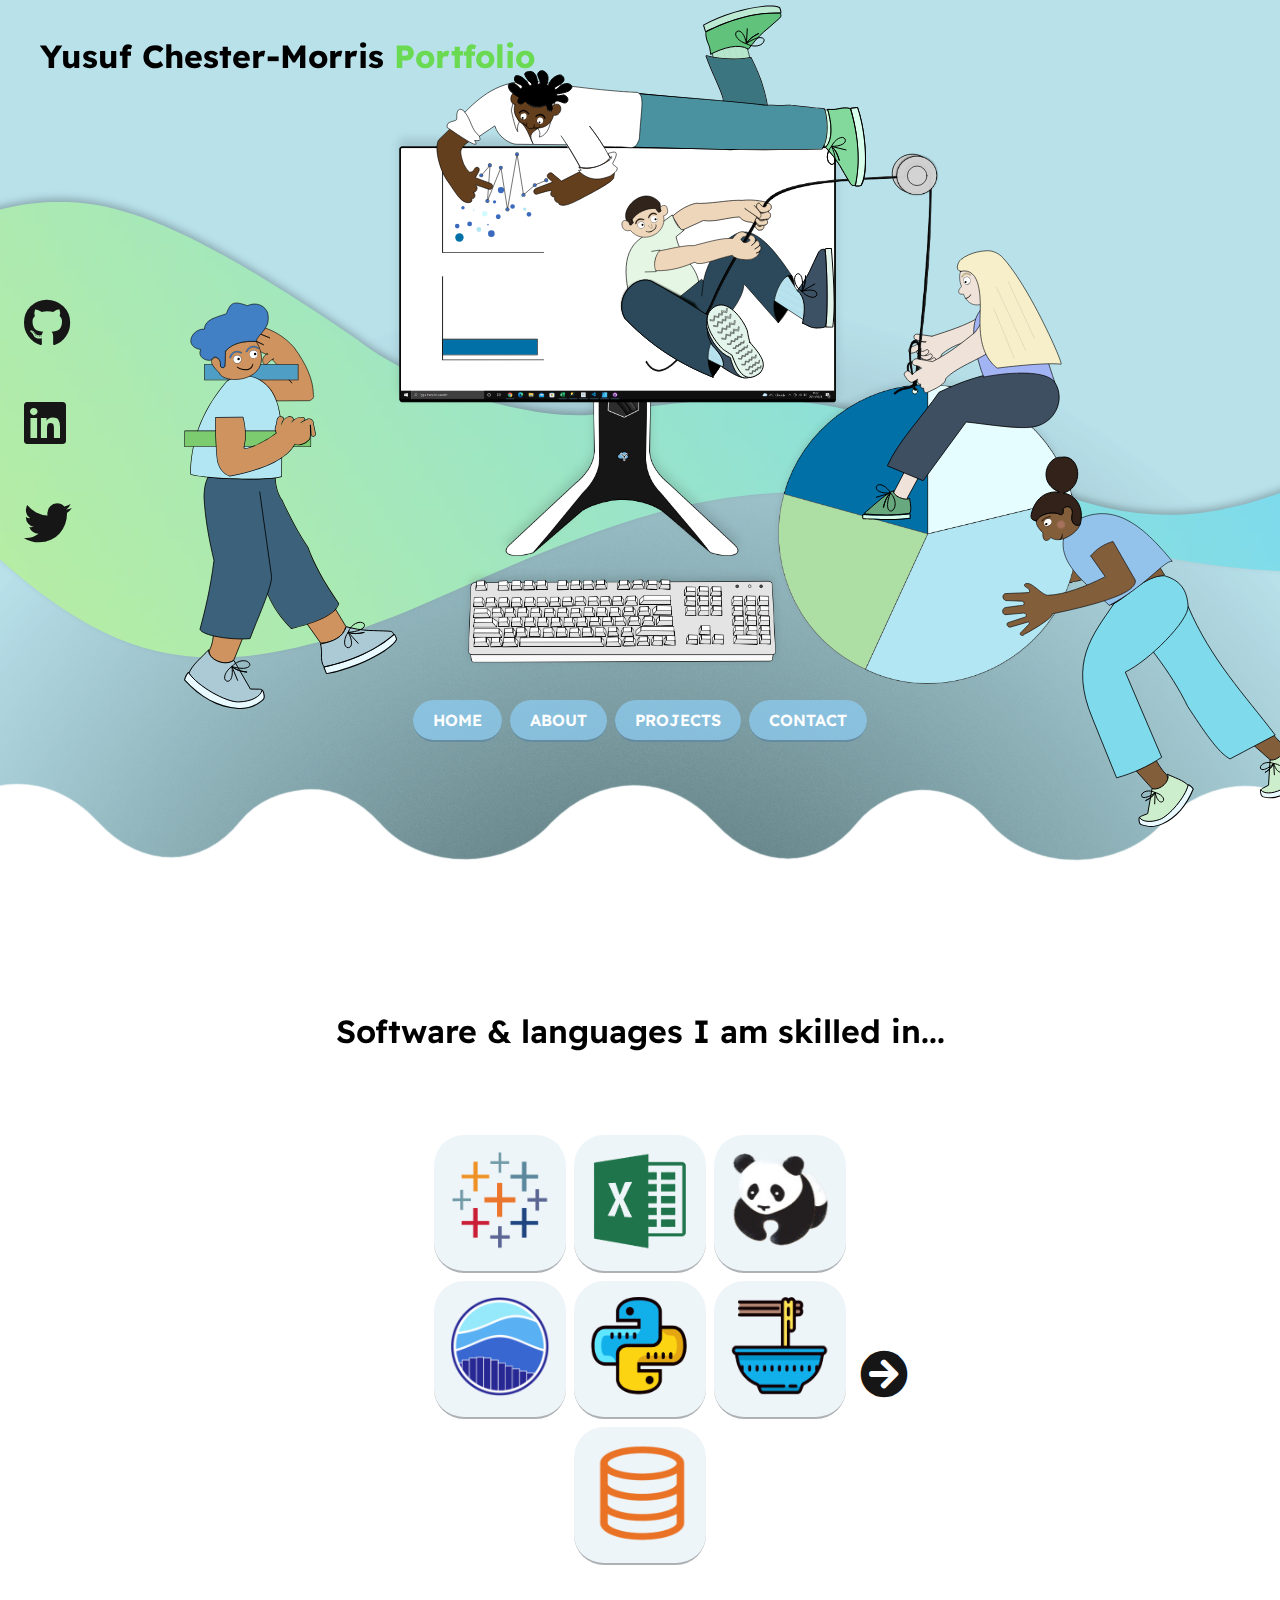
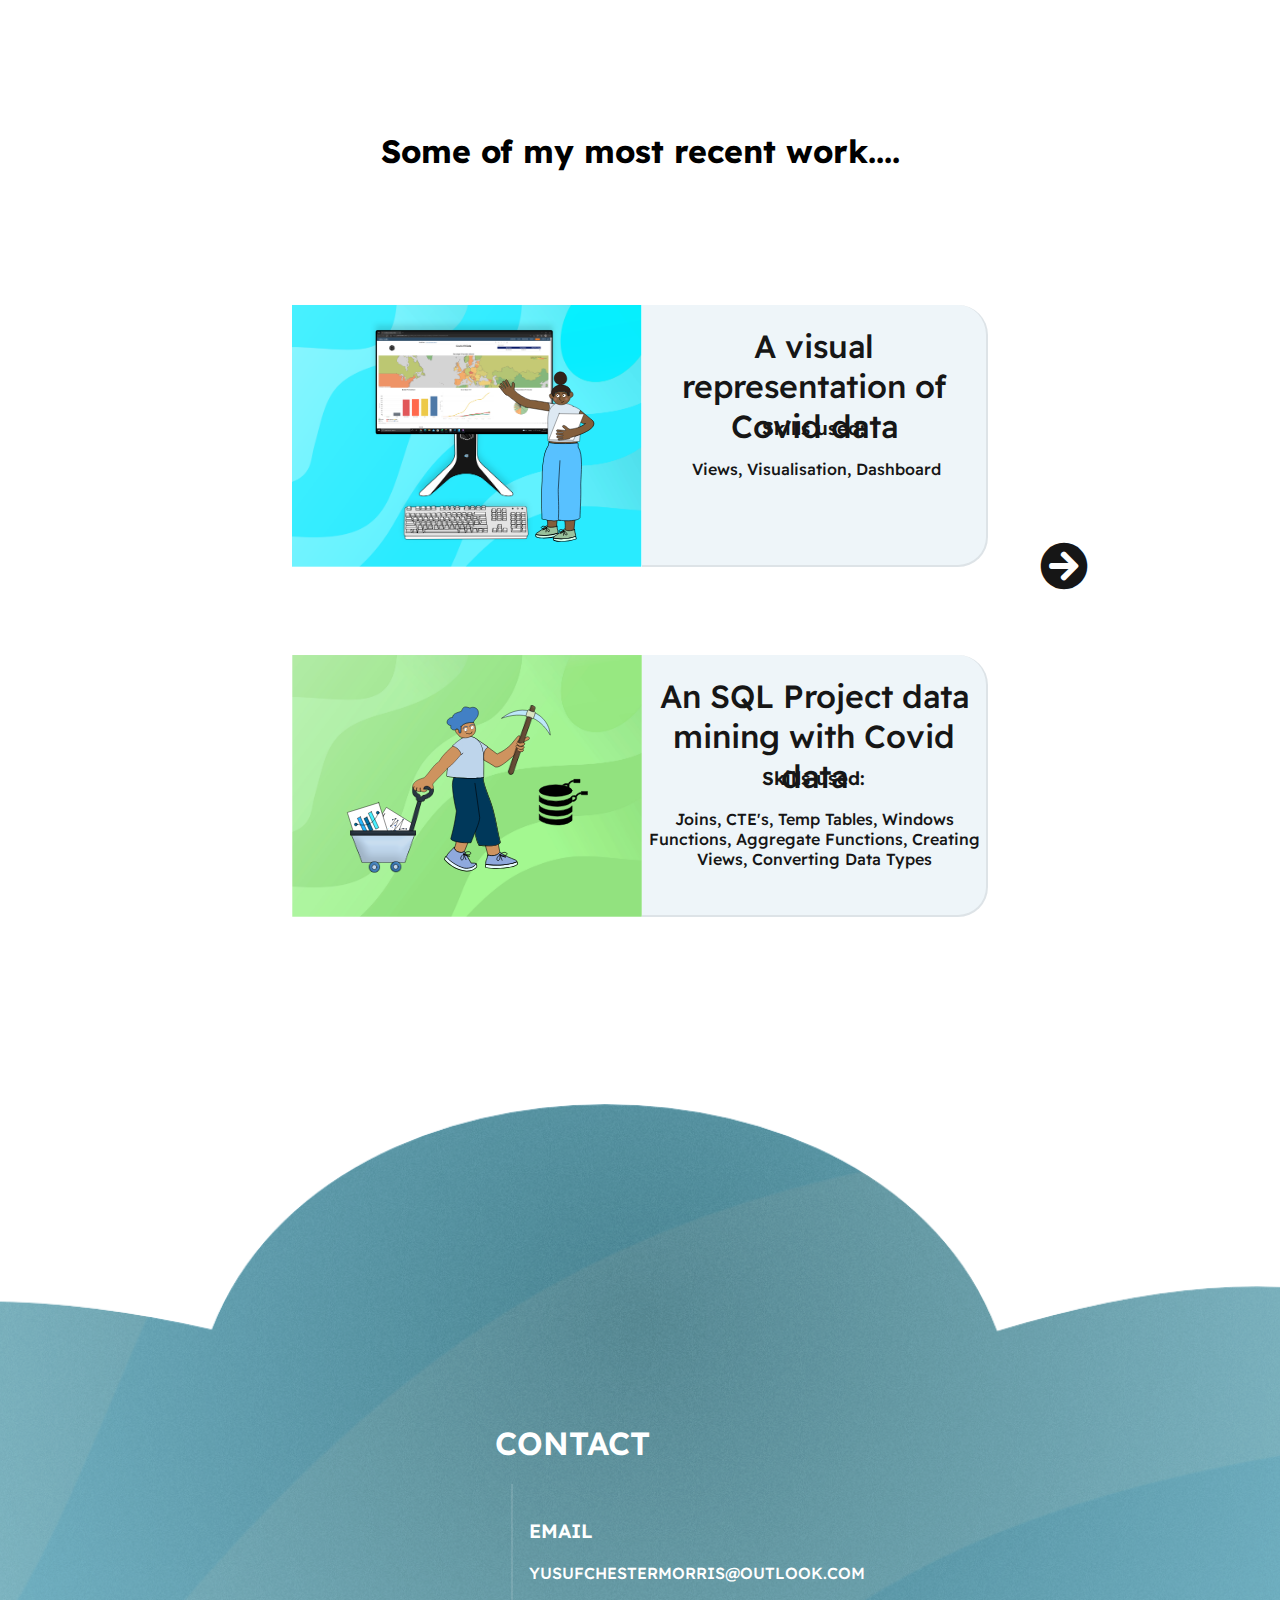
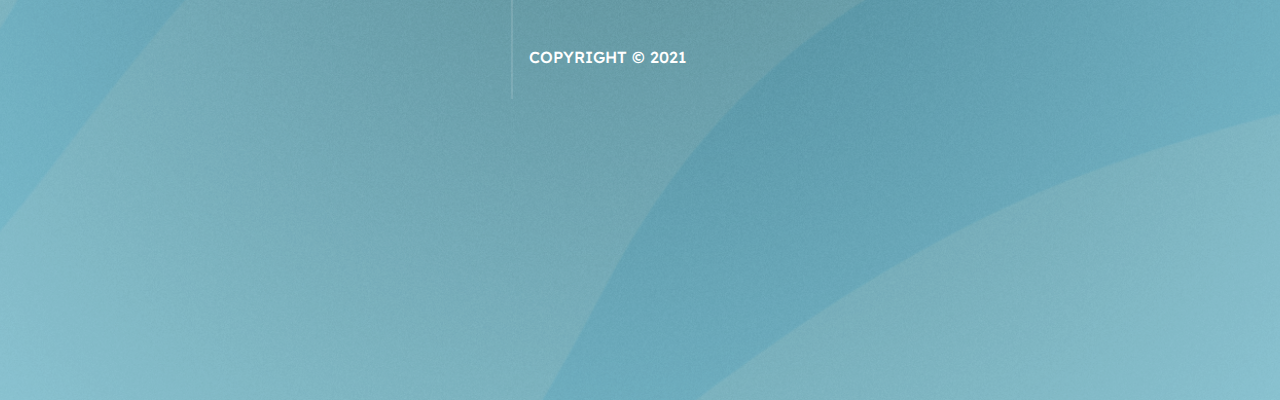
<file: index.html>
<!DOCTYPE html>
<html lang="en">
  <head>
    <meta charset="UTF-8" />
    <meta http-equiv="X-UA-Compatible" content="IE=edge" />
    <meta name="viewport" content="width=device-width, initial-scale=1.0" />
    <link rel="stylesheet" href="https://use.fontawesome.com/releases/v5.15.4/css/all.css">
    <link rel="preconnect" href="https://fonts.googleapis.com">
    <link rel="preconnect" href="https://fonts.gstatic.com" crossorigin>
    <link href="https://fonts.googleapis.com/css2?family=Readex+Pro&display=swap" rel="stylesheet">
    <link rel = "stylesheet" href="./css/main.css">
    <title>Yusuf Chester_Morris Portfolio</title>
  </head>
  
  <body>
     <main id="home">
    <div class="container">
      <section class="one" id="background-image">   
    <header>
          <div class="menu-button">
          <div class="button-line"></div>
          <div class="button-line"></div>
          <div class="button-line"></div>
          </div>
    
     <nav>

      <div class="title" id="my-name">
        <h1 class="heading" id="landing-title">
          Yusuf Chester-Morris
          <span class="text-secondary">Portfolio</span>
        </h1>
      </div>

      <div class="menu">
       <div class="menu-pages"></div>
      <ul class="menu-navigation" id="test">
        <div class="portrait"></div>
        <li class="nav-items current" id="if">
          <a href="index.html" class="nav-link">
            Home
          </a>
        </li>
        <li class="nav-items">
          <a href="about.html" class="nav-link">
            About
          </a>
        </li>
        <li class="nav-items">
          <a href="work.html" class="nav-link">
            Projects
          </a>
        </li>
        <li class="nav-items">
          <a href="contact.html" class="nav-link">
            Contact
          </a>
        </li>
      </ul>
    </div>

    </header>
    </nav>
    </section>


    <section class="two">
      <h1 class="skill" id="mob-tweek"> Software & languages I am skilled in... </h1>

      <div class="logos" id="image-group">

        <div class="skill-logo" id="tableau" data-tooltip="Tableau">
          <img src="img/Tableau.png" alt="tableau-logo">
        </div>
        
        <div class="skill-logo" id="excel" data-tooltip="Excel">
          <img src="img/Excel.png" alt="excel-logo">
        </div>

        <div class="skill-logo" id="pandas" data-tooltip="Pandas">
          <img src="img/Pandas.png" alt="pandas-logo">
        </div>

          <div class="skill-logo" id="seaborn" data-tooltip="Seaborn">
            <img src="img/seaborn.png" alt="seaborn-logo">
          </div>
  

        <div class="skill-logo" id="python" data-tooltip="Python">
          <img src="img/Python.png" alt="python-logo">
        </div>

          <div class="skill-logo" id="bs4" data-tooltip="Beautiful Soup">
            <img src="img/Bs4.png" alt="bs4-logo">
          </div>
         
        <div class="skill-logo" id="sql" data-tooltip="MS SQL">
          <img src="img/SQL.png" alt="sql-logo">
        </div>
      </div>

    <div class="about-button">
      <a href="about.html">
        <i class="fas fa-arrow-circle-right fa-3x"></i>
      </a>
    </div>

    </section>


    <section class="three">

      <div class="sub-title">
        <h1 class="Pro"> Some of my most recent work.... </h1>
      </div>

      <div class="container-3">

              <div class="wraper">
                <a href="https://public.tableau.com/app/profile/yusuf.chester.morris/viz/CovidData_16376042121120/Dashboard1"> <img src="img/Tableau dashboard.svg" class="ill_img" ></a>
              </div>

              <div class="text-bubble">
                <a  href="https://public.tableau.com/app/profile/yusuf.chester.morris/viz/CovidData_16376042121120/Dashboard1"><h1 class="descript">A visual representation of Covid data</h1>
                  <h3>Skills used:</h3>
                  <p id="tab-dash-text">Views, Visualisation, Dashboard</p></a> 
              </div>

              <div class="wraper" id="tile-hide">
                <a href="https://github.com/yusufchestermorris/SQL-data"><img src="img/SQL data mine.svg" class="ill_img" id="we"></a>
              </div>

              <div class="text-bubble" id="text-hide">
                <a href="https://github.com/yusufchestermorris/SQL-data"><h1 class="descript" id="hide">An SQL Project data mining with Covid data</h1>
                  <h3>Skills used:</h3>
                  <p>Joins, CTE's, Temp Tables, Windows Functions, Aggregate Functions, Creating Views, Converting Data Types</p></a> 
              </div>
            </div>
              
            
              <div class="work-button" id="lmore" alt="load more">
                <a href="work.html">
                  <i class="fas fa-arrow-circle-right fa-3x" id="gi-me-more"></i>
                </a>
              </div>
            
    </section>

  </div>

      <div class="icons" id="social">
        <a href="https://twitter.com/ychestermorris" id="main-icons">
          <i class="fab fa-twitter fa-3x"></i>
        </a>
        <a href="https://www.linkedin.com/in/yusuf-chester-morris-5a7b00218/" id="main-icons">
          <i class="fab fa-linkedin fa-3x"></i>
        </a>
        <a href="https://github.com/yusufchestermorris" id="main-icons">
          <i class="fab fa-github fa-3x"></i>
        </a>
      </div>

    </main>

 <section class="four">
      <div class="sub-title">
        <h1 class="call"> Contact</h1>
      

    
    <footer id="main-footer">
      <div class="split">
        <div class="contact_" id="email">
          <h3>Email</h3>
          <p>yusufchestermorris@outlook.com</p>
        </div>
      
        <!-- <div class="bg-bottom">
          <img src="img/bg-bottom.png" class="bg-b" id="cloud-bottom">
        </div> -->
      <div class="contact_">
        <p>Copyright &copy; 2021</p>
      </div>
    </div>
    </footer>
    </div>  
  </section>


    <script src = "js/main.js"></script>
  </body>
</html>
</file>
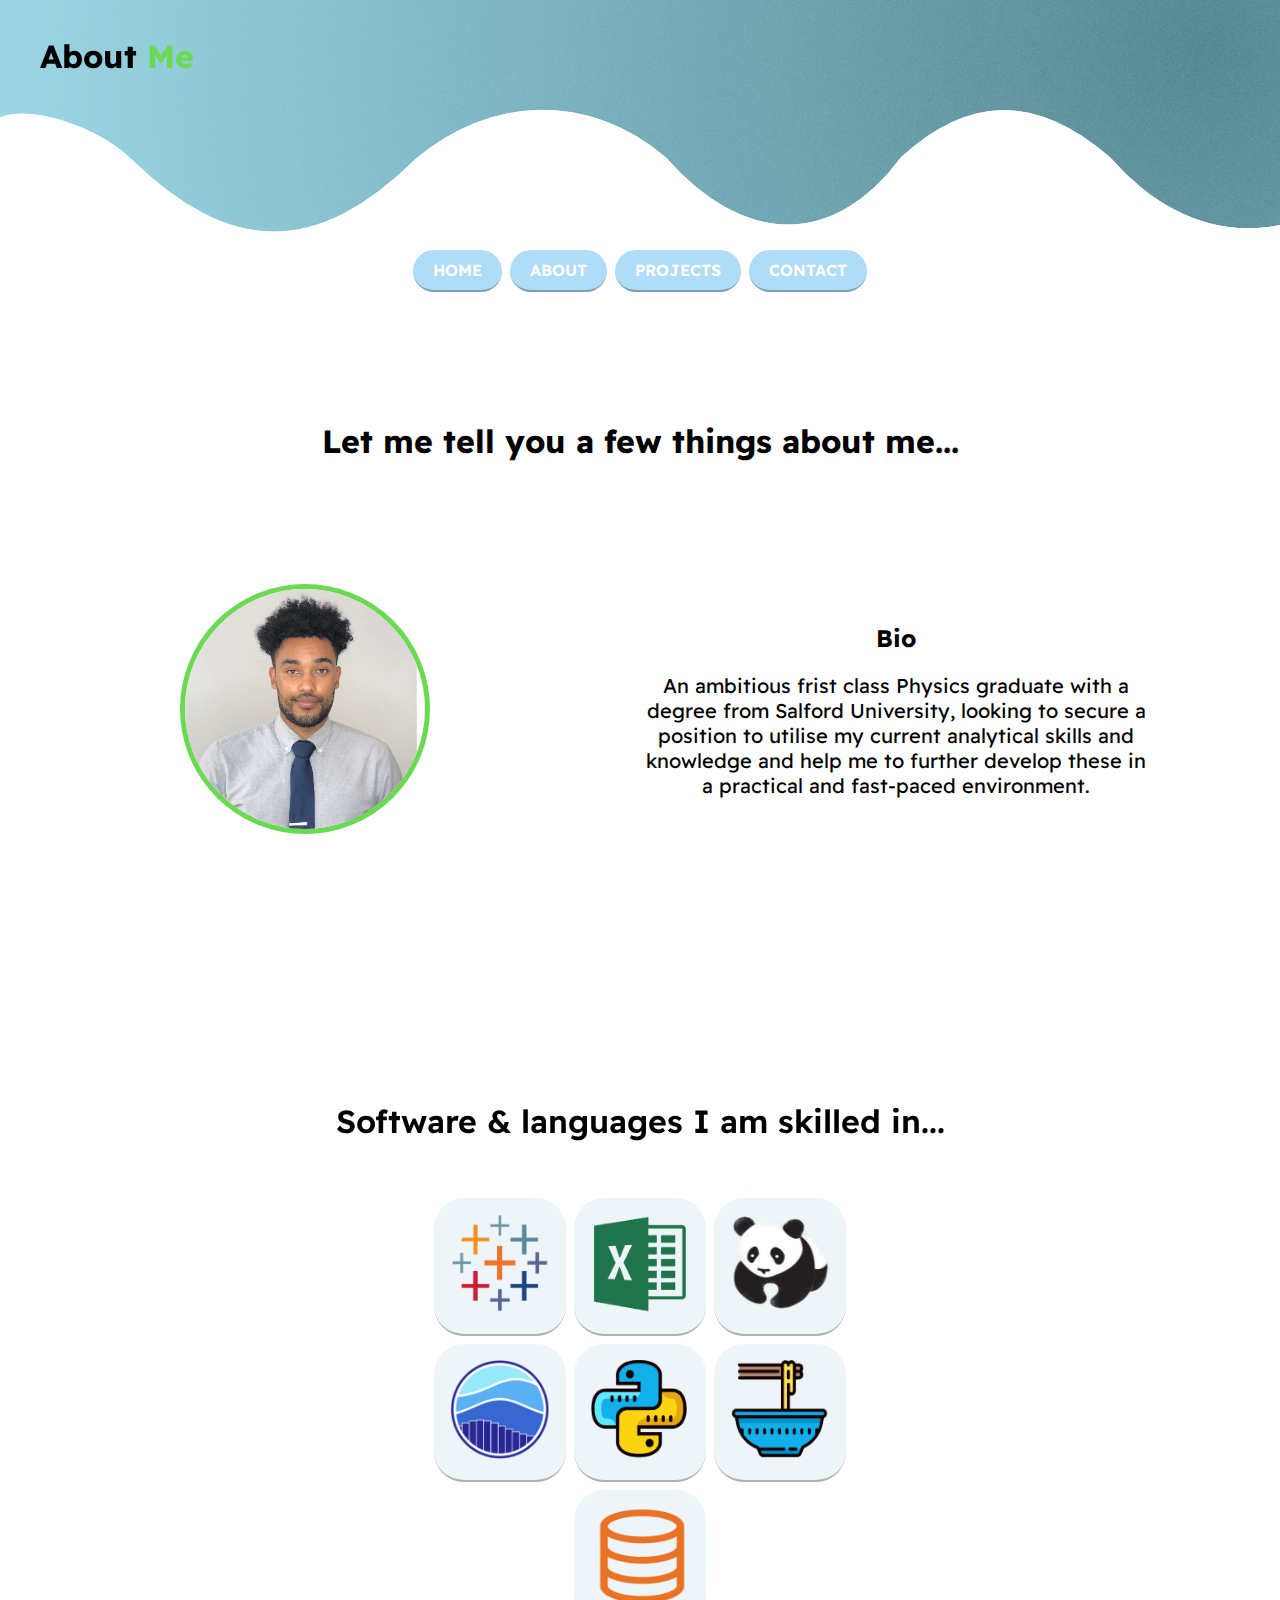
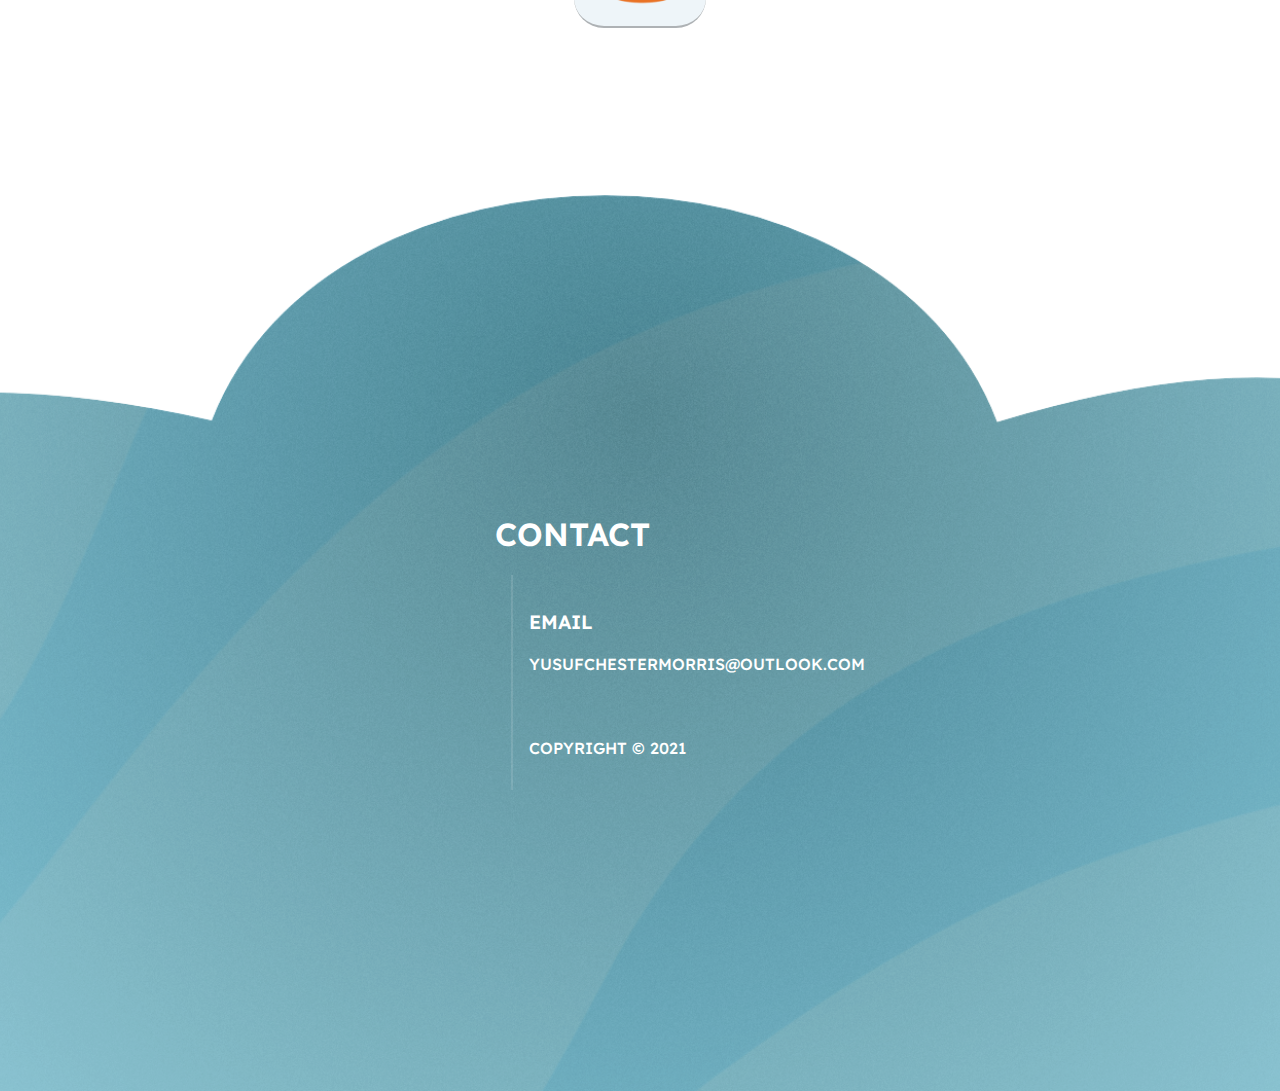
<file: about.html>
<!DOCTYPE html>
<html lang="en">
  <head>
    <meta charset="UTF-8" />
    <meta http-equiv="X-UA-Compatible" content="IE=edge" />
    <meta name="viewport" content="width=device-width, initial-scale=1.0" />
    <link rel="stylesheet" href="https://use.fontawesome.com/releases/v5.15.4/css/all.css">
    <link rel="preconnect" href="https://fonts.googleapis.com">
    <link rel="preconnect" href="https://fonts.gstatic.com" crossorigin>
    <link href="https://fonts.googleapis.com/css2?family=Readex+Pro&display=swap" rel="stylesheet">
    <link rel = "stylesheet" href="./css/main.css">
    <title>Yusuf Chester_Morris Portfolio</title>
  </head>
  
  <body>
     <main id="about">
    <div class="container">
      <section class="one" id="about-background">   
    <header>
          <div class="menu-button">
          <div class="button-line"></div>
          <div class="button-line"></div>
          <div class="button-line"></div>
          </div>
    
     <nav>

      <div class="title">
        <h1 class="heading">
          About
          <span class="text-secondary">Me</span>
        </h1>
      </div>

      <div class="menu">
       <div class="menu-pages"></div>
      <ul class="menu-navigation" id="mn">
        <div class="portrait"></div>
        <li class="nav-items" id="ni">
          <a href="index.html" class="nav-link">
            Home
          </a>
        </li>
        <li class="nav-items current" id="ni">
          <a href="about.html" class="nav-link">
            About
          </a>
        </li>
        <li class="nav-items" id="ni">
          <a href="work.html" class="nav-link">
            Projects
          </a>
        </li>
        <li class="nav-items" id="ni">
          <a href="contact.html" class="nav-link">
            Contact
          </a>
        </li>
      </ul>
    </div>

    </header>
    </nav>
    </section>

    <section class="Bio" id="b">

      
      <div class="bio-info">
        <h1 class="sub-headings" id="st">Let me tell you a few things about me... </h1>
      </div>
    <div class="tilez" id="container-bio">

      <div class="tilez" id="item-1">
        <div class="about-info" id="a1">
          <img src="img/pic_me.svg" alt="Yusuf Chester-Morris" 
          class="bio-image" height="250px" width="250px" id="yus">
        </div>
      </div>

          <div class="tilez" id="item-2">
          <div class="bio" id="ab">
            <h2 class="text-secondary">Bio</h2>
            <p id="statement">An ambitious frist class Physics graduate with a degree from Salford University, looking to secure a position to utilise my current analytical skills and knowledge and help me to further develop these in a practical and fast-paced environment.</p>
            </div>
          </div>

          </div>      
    </section>


    <section class="two" id="skilled-in">

      <div class="sub-heading" id="sh">
      <h1 class="skill" id="s"> Software & languages I am skilled in... </h1>
    </div>

      <div class="logos" id="image-group">

        <div class="skill-logo" id="tableau" data-tooltip="Tableau">
          <img src="img/Tableau.png" alt="tableau-logo">
        </div>
        
        <div class="skill-logo" id="excel" data-tooltip="Excel">
          <img src="img/Excel.png" alt="excel-logo">
        </div>

        <div class="skill-logo" id="pandas" data-tooltip="Pandas">
          <img src="img/Pandas.png" alt="pandas-logo">
        </div>

          <div class="skill-logo" id="seaborn" data-tooltip="Seaborn">
            <img src="img/seaborn.png" alt="seaborn-logo">
          </div>
  

        <div class="skill-logo" id="python" data-tooltip="Python">
          <img src="img/Python.png" alt="python-logo">
        </div>

          <div class="skill-logo" id="bs4" data-tooltip="Beautiful Soup">
            <img src="img/Bs4.png" alt="bs4-logo">
          </div>
         
        <div class="skill-logo" id="sql" data-tooltip="MS SQL">
          <img src="img/SQL.png" alt="sql-logo">
        </div>
      </div>

    </section>

    </main>

 <section class="four" id="contact-cloud9">
      <div class="sub-title">
        <h1 class="call"> Contact</h1>
      

    
    <footer id="main-footer">
      <div class="split">
        <div class="contact_" id="email">
          <h3>Email</h3>
          <p>yusufchestermorris@outlook.com</p>
        </div>
      
        <!-- <div class="bg-bottom">
          <img src="img/bg-bottom.png" class="bg-b" id="cloud-bottom">
        </div> -->
      <div class="contact_">
        <p>Copyright &copy; 2021</p>
      </div>
    </div>
    </footer>
    </div>  
  </section>


    <script src = "js/main.js"></script>
  </body>
</html>
</file>
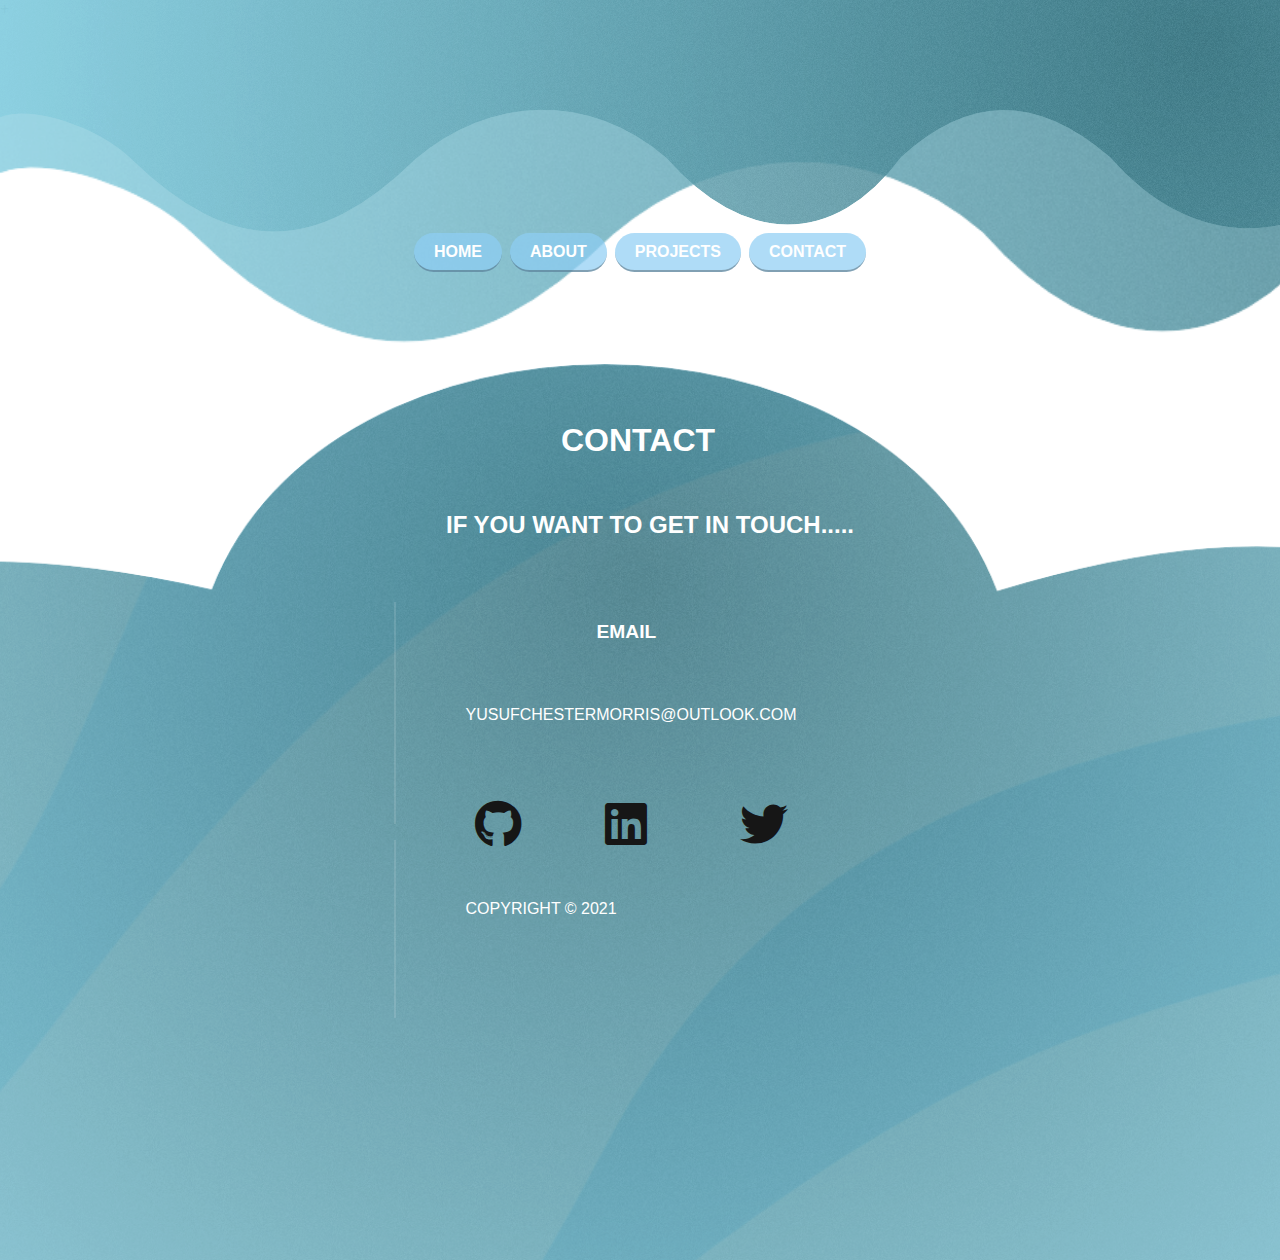
<file: contact.html>
+<!DOCTYPE html>
<html lang="en" id='work'>
  <head>
    <meta charset="UTF-8" />
    <meta http-equiv="X-UA-Compatible" content="IE=edge" />
    <meta name="viewport" content="width=device-width, initial-scale=1.0" />
    <link rel="stylesheet" href="https://use.fontawesome.com/releases/v5.15.4/css/all.css">
    <link rel = "stylesheet" href="./css/main.css">
    <title>Contact</title>
  </head>
  
  <body>
    
      <div class="page-container">
          <div class="main">

        <section class="pg-s1">
          <div class="bg-top">
            <img src="img/bg-top.png" class="bg-t">
          </div>        
    
    <header class="work-head">
      <div class="menu-button">
        <div class="button-line"></div>
        <div class="button-line"></div>
        <div class="button-line"></div>
     </div>

     <nav class="menu" id="work-nav">
       <div class="menu-pages">
       <div class="portrait"></div>
      </div>
      <ul class="work-navigation">
        <li class="nav-items">
          <a href="index.html" class="nav-link">
            Home
          </a>
        </li>
        <li class="nav-items">
          <a href="about.html" class="nav-link">
            About
          </a>
        </li>
        <li class="nav-items">
          <a href="work.html" class="nav-link">
            Projects
          </a>
        </li>
        <li class="nav-items current">
          <a href="contact.html" class="nav-link">
            Contact
          </a>
        </li>
      </ul>
     </nav>
    </header>
    </section>


  </div>
    
    <section class="contact_pg">
      <div class="title">
        <h1 class="heading">
          contact
        </h1>
        <h2 class="small-heading">
          If you want to get in touch.....
        </h2>
      </div>
    
    
    <div id="contact-footer">

      <div class="split">
        
        <div class="contact_" id="email">
          <h3>Email</h3>
          <p id="mail">yusufchestermorris@outlook.com</p>
        </div>

        <div class="icons" id="contact-social">
          <a href="https://github.com/yusufchestermorris" class="contact-icons">
            <i class="fab fa-github fa-3x" id="fa-github"></i>
          </a>
          <a href="https://www.linkedin.com/in/yusuf-chester-morris-5a7b00218/" class="contact-icons">
            <i class="fab fa-linkedin fa-3x" id="fa-linkedin"></i>
          </a>
          <a href="https://twitter.com/ychestermorris" class="contact-icons">
            <i class="fab fa-twitter fa-3x" id="fa-twitter"></i>
          </a>
        </div>
      
        <!-- <div class="bg-bottom">
          <img src="img/bg-bottom.png" class="bg-b" id="cloud-bottom">
        </div> -->
      <div class="contact_" id="copy-mark">
        <p id="copy">Copyright &copy; 2021</p>
      </div>
    </div>
  </div>
    </section>
    

    

    <script src = "js/main.js"></script>
  </body>
</html>
</file>
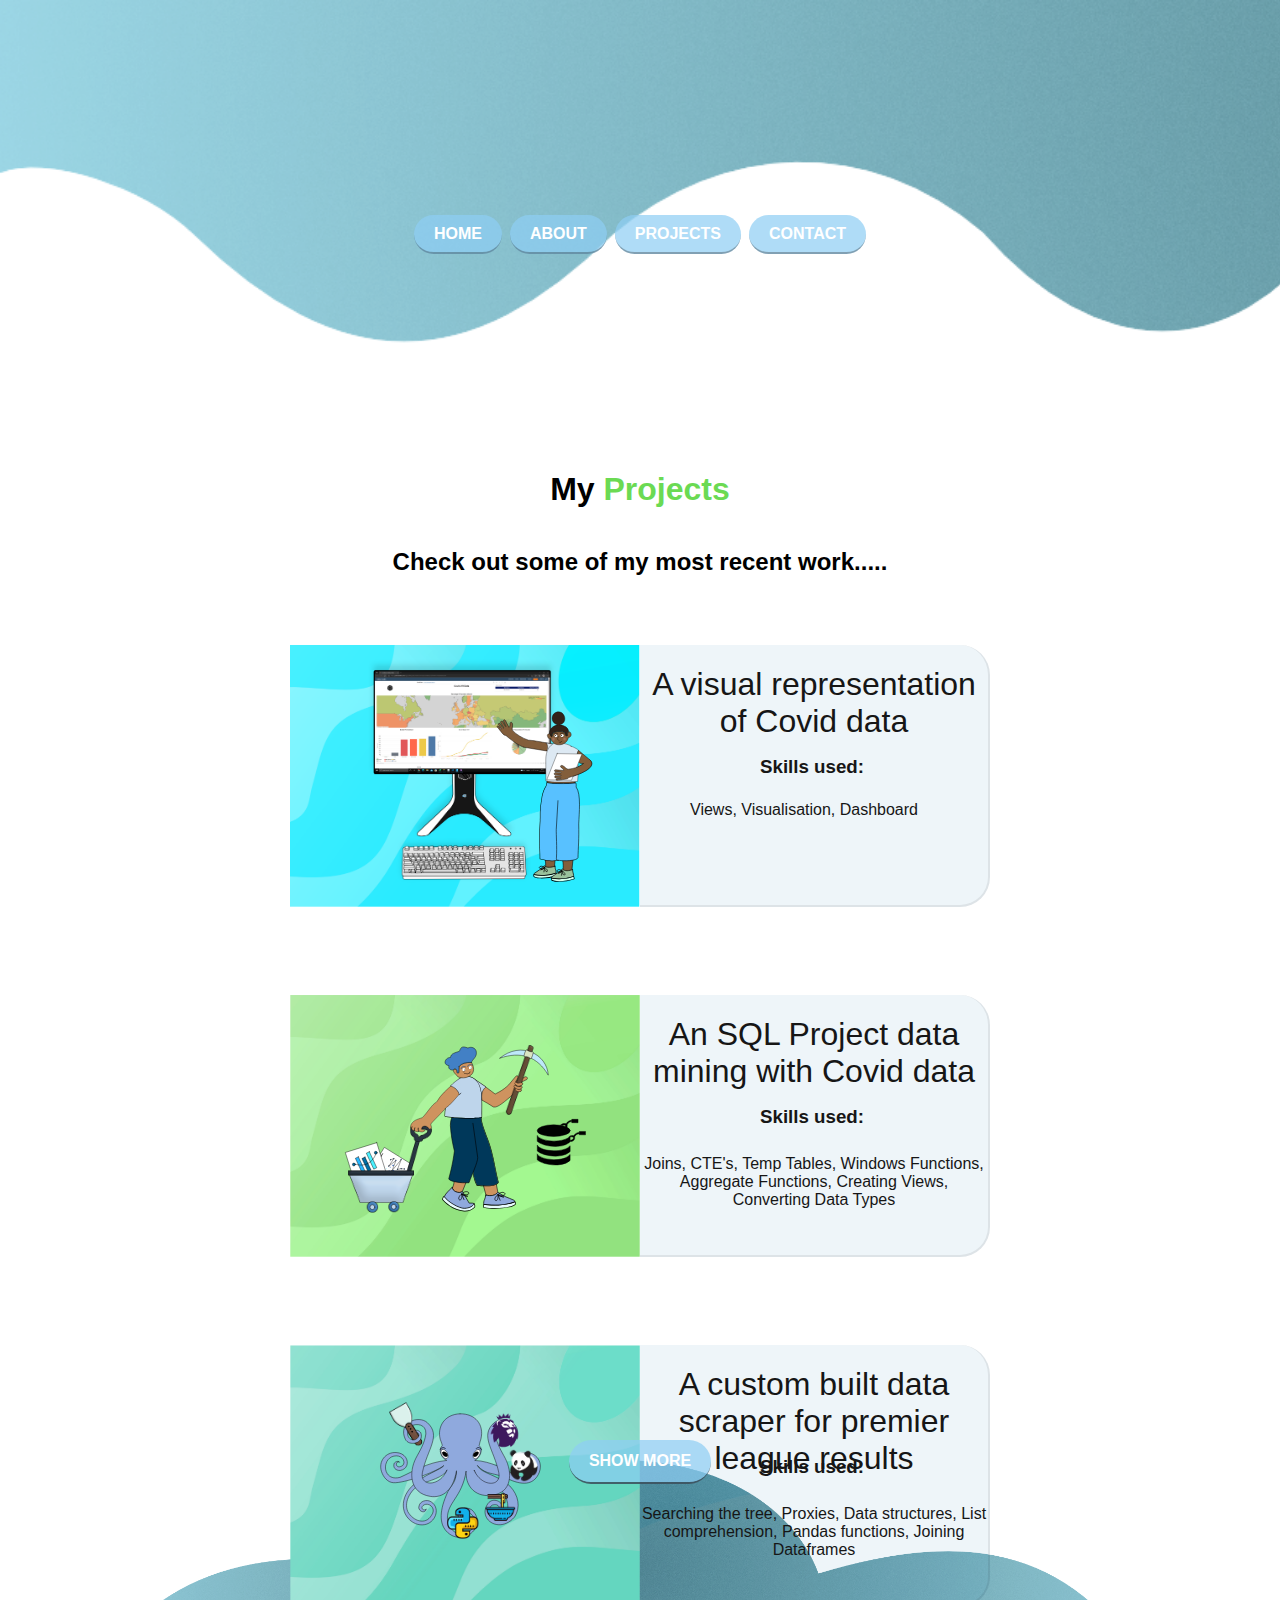
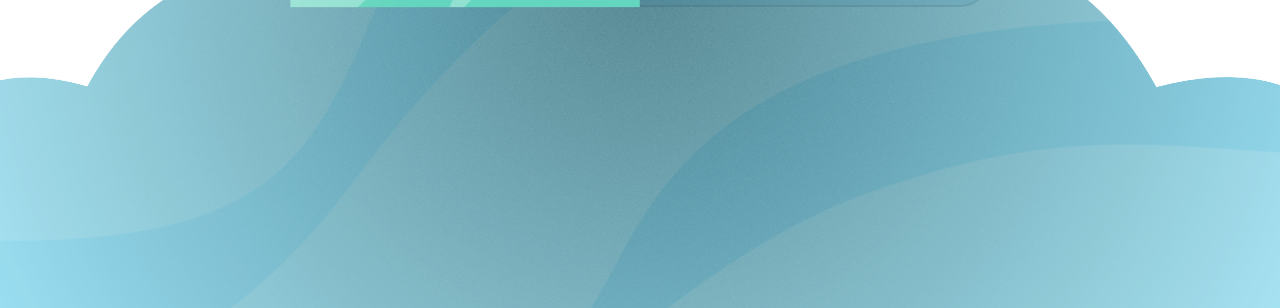
<file: work.html>
<!DOCTYPE html>
<html lang="en" id='work'>
  <head>
    <meta charset="UTF-8" />
    <meta http-equiv="X-UA-Compatible" content="IE=edge" />
    <meta name="viewport" content="width=device-width, initial-scale=1.0" />
    <link rel="stylesheet" href="https://use.fontawesome.com/releases/v5.15.4/css/all.css">
    <link rel = "stylesheet" href="./css/main.css">
    <title>My Projects</title>
  </head>
  
  <body>
    
      <div class="page-container">
          <div class="main">

        <section class="pg-s1">
          <div class="bg-top">
            <!-- <img src="img/bg-top.png" class="bg-t" width="auto" height="auto"> -->
          </div>        
    
    <header class="work-head">
      <div class="menu-button">
        <div class="button-line"></div>
        <div class="button-line"></div>
        <div class="button-line"></div>
     </div>

     <nav class="menu" id="work-nav">
       <div class="menu-pages">
       <div class="portrait"></div>
      </div>
      <ul class="work-navigation">
        <li class="nav-items">
          <a href="index.html" class="nav-link">
            Home
          </a>
        </li>
        <li class="nav-items">
          <a href="about.html" class="nav-link">
            About
          </a>
        </li>
        <li class="nav-items current">
          <a href="work.html" class="nav-link">
            Projects
          </a>
        </li>
        <li class="nav-items">
          <a href="contact.html" class="nav-link">
            Contact
          </a>
        </li>
      </ul>
     </nav>
    </header>
    </section>
    

    <section class="pg-s2">
      <div class="title"  id="work-title">
        <h1 class="heading">
          My
          <span class="text-secondary">Projects</span>
        </h1>
        <h2 class="small-heading">
          Check out some of my most recent work.....
        </h2>
      </div>
    </section>

    <section class="pg-s3">
      <div class="Projekt-flexbox" id="Project_6">

        <div class="img-tile">
          <a href="https://public.tableau.com/app/profile/yusuf.chester.morris/viz/CovidData_16376042121120/Dashboard1"><img src="img/Tableau dashboard.svg" class="ill_img"></a>
        </div>

        <div class="text-tile">
          <a href="https://public.tableau.com/app/profile/yusuf.chester.morris/viz/CovidData_16376042121120/Dashboard1"><h1 class="Projekt-name">A visual representation of Covid data</h1>
            <h3>Skills used:</h3>
            <p id="tab-dash-text">Views, Visualisation, Dashboard</p></a>
        </div>

        <div class="img-tile">
          <a href="https://github.com/yusufchestermorris/SQL-data"><img src="img/SQL data mine.svg" class="ill_img"></a>
        </div>

        <div class="text-tile">
          <a href="https://github.com/yusufchestermorris/SQL-data"><h1 class="Projekt-name">An SQL Project data mining with Covid data</h1>
            <h3>Skills used:</h3>
            <p>Joins, CTE's, Temp Tables, Windows Functions, Aggregate Functions, Creating Views, Converting Data Types</p></a>
        </div>
      
        <div class="img-tile">
          <a href="https://github.com/yusufchestermorris/Custom-Data-Scraper"><img src="img/Data scraper all logos.svg" class="ill_img"></a>
        </div>

        <div class="text-tile" >
          <a href="https://github.com/yusufchestermorris/Custom-Data-Scraper"><h1 class="Projekt-name">A custom built data scraper for premier league results</h1>
            <h3>Skills used:</h3>
            <p>Searching the tree, Proxies, Data structures, List comprehension, Pandas functions, Joining Dataframes</p></a> 
        </div>


        <span class="more-projekts" id="more_projects_3">
    
        <div class="img-tile">
          <a href="https://github.com/yusufchestermorris/Amazon-Customer-Reviews"><img src="img/Amazon customer sentiment.svg" class="ill_img" ></a>
        </div>

          <div class="text-tile">
          <a href="https://github.com/yusufchestermorris/Amazon-Customer-Reviews"><h1  class="Projekt-name"> A customer sentiment machine learning algorithm </h1>
            <h3>Skills used:</h3>
            <p>Importing data, Splitting arrays, List comprehension, Bag of words model, Model testing, Model scoring</p></a>
        </div>

        <div class="img-tile">
          <a href="https://github.com/yusufchestermorris/Titanic-Data"><img src="img/Titanic data.svg" class="ill_img" ></a>
        </div>

        <div class="text-tile">
          <a href="https://github.com/yusufchestermorris/Titanic-Data"><h1  class="Projekt-name">A passanger survival machine learning algorithm</h1>
            <h3>Skills used:</h3>
            <p>Importing data, Pivot tables, Correlation heatmaps, Histograms, Indexing, Preprocessing, Model testing, Model scoring</p></a>
        </div>
   
        <div class="img-tile">
          <a href="https://github.com/yusufchestermorris/Quantum-Computing-On-IBM-s-Quantum-Computer"><img src="img/Quantum Computing.svg" class="ill_img"></a>
        </div>

        <div class="text-tile">
          <a href="https://github.com/yusufchestermorris/Quantum-Computing-On-IBM-s-Quantum-Computer"><h1  class="Projekt-name" >A cryptography algorithm on IBM's Quantum Computer </h1>
            <h3>Skills used:</h3>
            <p>Quantum Mechanics, Euler's therom, Quantum spin matrices, Quantum gate operations, Random number generation</p></a>
        </div>

      </span>

      </div>

      <button class="show-more-btn" id="more_3">Show More</button>
      
      </section>
    </div>
      </div>

    

    <footer class="footer" id="work-cloud">
      <div class="bg-bottom" id="cloud-container">
        <!-- <img src="img/bg-bottom.png" id="cloud-bottom" width="auto" height="auto"> -->
      </div>
    </footer>

    <script src = "js/main.js"></script>
  </body>
</html>
</file>
<file: css/main.css>
* {
  -webkit-box-sizing: border-box;
          box-sizing: border-box;
  padding: 0;
  font-family: 'Readex Pro', sans-serif;
}

body {
  width: 100vw;
  height: 100vh;
  margin: 0;
  overflow-x: hidden;
}

section {
  height: 100vh;
  display: -webkit-box;
  display: -ms-flexbox;
  display: flex;
  -webkit-box-pack: center;
      -ms-flex-pack: center;
          justify-content: center;
  -webkit-box-align: center;
      -ms-flex-align: center;
          align-items: center;
  scroll-snap-align: start;
}

.container {
  -ms-scroll-snap-type: y mandatory;
      scroll-snap-type: y mandatory;
  height: 100vh;
}

.container header {
  display: -webkit-box;
  display: -ms-flexbox;
  display: flex;
  position: absolute;
  z-index: 1;
  -webkit-box-align: center;
      -ms-flex-align: center;
          align-items: center;
  bottom: 15vh;
}

.one {
  background: #FFF;
  color: #000;
  line-height: 1;
}

.one#background-image {
  background: url("../img/tw2.svg");
  background-attachment: absolute;
  background-position: center;
  background-size: cover;
  background-repeat: no-repeat;
}

.one#background-image:after {
  content: '';
  position: absolute;
  -o-object-fit: cover;
     object-fit: cover;
  top: 0;
  right: 0;
  width: auto;
  height: 100%;
  z-index: -1;
  background: rgba(255, 255, 255, 0.9);
}

.one nav {
  display: -webkit-box;
  display: -ms-flexbox;
  display: flex;
  -webkit-box-align: center;
      -ms-flex-align: center;
          align-items: center;
  -webkit-box-pack: justify;
      -ms-flex-pack: justify;
          justify-content: space-between;
  min-height: 10vh;
}

.one nav h1 {
  margin: 2rem;
  font-weight: 700;
}

.one nav h1.heading {
  font-size: 2rem;
  padding: 0.5rem;
}

.one nav h1.text-secondary {
  font-size: 2rem;
}

.one nav a {
  color: #fff;
  text-decoration: none;
}

.one nav .text-secondary {
  color: #6bda53;
}

.one .menu-navigation {
  display: -webkit-box;
  display: -ms-flexbox;
  display: flex;
  list-style: none;
}

.one .nav-link {
  padding: 10px 20px;
  margin: 0 0.25rem;
  background: rgba(142, 206, 243, 0.705);
  border-radius: 25px;
  border-bottom: solid 2.75px rgba(22, 22, 22, 0.3);
  font-family: 'Readex Pro', sans-serif;
  text-transform: uppercase;
  font-size: 1.2 0.5rem;
  font-weight: 600;
  -webkit-box-pack: center;
      -ms-flex-pack: center;
          justify-content: center;
}

.one .nav-link:hover {
  background: #6bda53;
  border-bottom: none;
  -webkit-transition: all 0.3s ease-out;
  transition: all 0.3s ease-out;
}

.one .heading {
  -webkit-box-align: center;
      -ms-flex-align: center;
          align-items: center;
  text-align: center;
  position: fixed;
  top: 0px;
  left: 0px;
  z-index: 3;
  font-family: 'Readex Pro', sans-serif;
}

.two {
  background: #FFF;
}

.two .skill {
  position: absolute;
  -webkit-box-align: center;
      -ms-flex-align: center;
          align-items: center;
  text-align: center;
  top: 110vh;
  z-index: 3;
  font-family: 'Readex Pro', sans-serif;
  font-size: 1.2 0.5rem;
  font-weight: 600;
}

.two .logos {
  padding: 2rem;
}

.two .skill-logo {
  background-color: rgba(0, 112, 167, 0.068);
  border-radius: 30px;
  border-bottom: solid 2.75px rgba(22, 22, 22, 0.3);
  padding: 1rem;
}

.two .skill-logo:hover {
  background: rgba(22, 22, 22, 0.08);
  border-bottom: none;
  -webkit-transition: all 0.3s ease-out;
  transition: all 0.3s ease-out;
}

.two .about-button {
  -webkit-box-align: center;
      -ms-flex-align: center;
          align-items: center;
  -webkit-box-pack: center;
      -ms-flex-pack: center;
          justify-content: center;
  z-index: 5;
  position: relative;
}

.two .about-button a {
  color: #161616;
  position: absolute;
  -webkit-transform: translateX(-30px);
          transform: translateX(-30px);
}

.two .about-button a:hover {
  color: #6bda53;
  -webkit-transition: all 0.3s ease-out;
  transition: all 0.3s ease-out;
}

.two .logos {
  display: -webkit-box;
  display: -ms-flexbox;
  display: flex;
  gap: 0.5rem;
  -ms-flex-wrap: wrap;
      flex-wrap: wrap;
  -ms-flex-preferred-size: 500px;
      flex-basis: 500px;
  -webkit-box-align: center;
      -ms-flex-align: center;
          align-items: center;
  -webkit-box-pack: center;
      -ms-flex-pack: center;
          justify-content: center;
}

.two img {
  height: 100px;
  width: 100px;
}

.two .logos > * {
  -webkit-box-flex: 0;
      -ms-flex: 0 1 auto;
          flex: 0 1 auto;
}

.two #tableau:hover::before {
  content: attr(data-tooltip);
  color: #fff;
  padding: .6rem 1.2rem;
  border-radius: 1rem;
  text-align: center;
  width: -webkit-max-content;
  width: -moz-max-content;
  width: max-content;
  max-width: 100%;
  background: rgba(142, 206, 243, 0.99);
  border-bottom: solid 2.75px rgba(22, 22, 22, 0.2);
  font-family: 'Readex Pro', sans-serif;
  font-size: 1.1rem;
  font-weight: 700;
  -webkit-transition: 150ms;
  transition: 150ms;
}

.two #tableau:hover::before,
.two #tableau:hover::after {
  position: absolute;
  top: 80rem;
  left: 33.3333%;
  -webkit-transform: translateX(33%) translateY(0) scale(1);
          transform: translateX(33%) translateY(0) scale(1);
  -webkit-transition: 150ms -webkit-transform;
  transition: 150ms -webkit-transform;
  transition: 150ms transform;
  transition: 150ms transform, 150ms -webkit-transform;
  -webkit-transform-origin: bottom center;
          transform-origin: bottom center;
}

.two #excel:hover::before {
  content: attr(data-tooltip);
  color: #fff;
  padding: .6rem 1.2rem;
  border-radius: 1rem;
  text-align: center;
  width: -webkit-max-content;
  width: -moz-max-content;
  width: max-content;
  max-width: 100%;
  background: rgba(142, 206, 243, 0.99);
  border-bottom: solid 2.75px rgba(22, 22, 22, 0.2);
  font-family: 'Readex Pro', sans-serif;
  font-size: 1.1rem;
  font-weight: 700;
  -webkit-transition: 150ms;
  transition: 150ms;
}

.two #excel:hover::before,
.two #excel:hover::after {
  position: absolute;
  top: 80rem;
  left: 50%;
  -webkit-transform: translateX(-50%) translateY(0) scale(1);
          transform: translateX(-50%) translateY(0) scale(1);
  -webkit-transition: 150ms -webkit-transform;
  transition: 150ms -webkit-transform;
  transition: 150ms transform;
  transition: 150ms transform, 150ms -webkit-transform;
  -webkit-transform-origin: bottom center;
          transform-origin: bottom center;
}

.two #pandas:hover::before {
  content: attr(data-tooltip);
  color: #fff;
  padding: .6rem 1.2rem;
  border-radius: 1rem;
  text-align: center;
  width: -webkit-max-content;
  width: -moz-max-content;
  width: max-content;
  max-width: 100%;
  background: rgba(142, 206, 243, 0.99);
  border-bottom: solid 2.75px rgba(22, 22, 22, 0.2);
  font-family: 'Readex Pro', sans-serif;
  font-size: 1.1rem;
  font-weight: 700;
  -webkit-transition: 150ms;
  transition: 150ms;
}

.two #pandas:hover::before,
.two #pandas:hover::after {
  position: absolute;
  top: 80rem;
  right: 33.3333%;
  -webkit-transform: translateX(33%) translateY(0) scale(1);
          transform: translateX(33%) translateY(0) scale(1);
  -webkit-transition: 150ms -webkit-transform;
  transition: 150ms -webkit-transform;
  transition: 150ms transform;
  transition: 150ms transform, 150ms -webkit-transform;
  -webkit-transform-origin: bottom center;
          transform-origin: bottom center;
}

.two #seaborn:hover::before {
  content: attr(data-tooltip);
  color: #fff;
  padding: .6rem 1.2rem;
  border-radius: 1rem;
  text-align: center;
  width: -webkit-max-content;
  width: -moz-max-content;
  width: max-content;
  max-width: 100%;
  background: rgba(142, 206, 243, 0.99);
  border-bottom: solid 2.75px rgba(22, 22, 22, 0.2);
  font-family: 'Readex Pro', sans-serif;
  font-size: 1.1rem;
  font-weight: 700;
  -webkit-transition: 150ms;
  transition: 150ms;
}

.two #seaborn:hover::before,
.two #seaborn:hover::after {
  position: absolute;
  top: 89rem;
  left: 33.3333%;
  -webkit-transform: translateX(33%) translateY(0) scale(1);
          transform: translateX(33%) translateY(0) scale(1);
  -webkit-transition: 150ms -webkit-transform;
  transition: 150ms -webkit-transform;
  transition: 150ms transform;
  transition: 150ms transform, 150ms -webkit-transform;
  -webkit-transform-origin: bottom center;
          transform-origin: bottom center;
}

.two #python:hover::before {
  content: attr(data-tooltip);
  color: #fff;
  padding: .6rem 1.2rem;
  border-radius: 1rem;
  text-align: center;
  width: -webkit-max-content;
  width: -moz-max-content;
  width: max-content;
  max-width: 100%;
  background: rgba(142, 206, 243, 0.99);
  border-bottom: solid 2.75px rgba(22, 22, 22, 0.2);
  font-family: 'Readex Pro', sans-serif;
  font-size: 1.1rem;
  font-weight: 700;
  -webkit-transition: 150ms;
  transition: 150ms;
}

.two #python:hover::before,
.two #python:hover::after {
  position: absolute;
  top: 89rem;
  left: 50%;
  -webkit-transform: translateX(-50%) translateY(0) scale(1);
          transform: translateX(-50%) translateY(0) scale(1);
  -webkit-transition: 150ms -webkit-transform;
  transition: 150ms -webkit-transform;
  transition: 150ms transform;
  transition: 150ms transform, 150ms -webkit-transform;
  -webkit-transform-origin: bottom center;
          transform-origin: bottom center;
}

.two #bs4:hover::before {
  content: attr(data-tooltip);
  color: #fff;
  padding: .6rem 1.2rem;
  border-radius: 1rem;
  text-align: center;
  width: -webkit-max-content;
  width: -moz-max-content;
  width: max-content;
  max-width: 100%;
  background: rgba(142, 206, 243, 0.99);
  border-bottom: solid 2.75px rgba(22, 22, 22, 0.2);
  font-family: 'Readex Pro', sans-serif;
  font-size: 1.1rem;
  font-weight: 700;
  -webkit-transition: 150ms;
  transition: 150ms;
}

.two #bs4:hover::before,
.two #bs4:hover::after {
  position: absolute;
  top: 89rem;
  right: 33.3333%;
  -webkit-transform: translateX(33%) translateY(0) scale(1);
          transform: translateX(33%) translateY(0) scale(1);
  -webkit-transition: 150ms -webkit-transform;
  transition: 150ms -webkit-transform;
  transition: 150ms transform;
  transition: 150ms transform, 150ms -webkit-transform;
  -webkit-transform-origin: bottom center;
          transform-origin: bottom center;
}

.two #sql:hover::before {
  content: attr(data-tooltip);
  color: #fff;
  padding: .6rem 1.2rem;
  border-radius: 1rem;
  text-align: center;
  width: -webkit-max-content;
  width: -moz-max-content;
  width: max-content;
  max-width: 100%;
  background: rgba(142, 206, 243, 0.99);
  border-bottom: solid 2.75px rgba(22, 22, 22, 0.2);
  font-family: 'Readex Pro', sans-serif;
  font-size: 1.1rem;
  font-weight: 700;
  -webkit-transition: 150ms;
  transition: 150ms;
}

.two #sql:hover::before,
.two #sql:hover::after {
  position: absolute;
  top: 98rem;
  left: 50%;
  -webkit-transform: translateX(-50%) translateY(0) scale(1);
          transform: translateX(-50%) translateY(0) scale(1);
  -webkit-transition: 150ms -webkit-transform;
  transition: 150ms -webkit-transform;
  transition: 150ms transform;
  transition: 150ms transform, 150ms -webkit-transform;
  -webkit-transform-origin: bottom center;
          transform-origin: bottom center;
}

.three {
  border: 5px;
  background: #fff;
  overflow: hidden;
}

.three .sub-title {
  position: absolute;
  top: 190vh;
  font-family: 'Readex Pro', sans-serif;
  font-size: 1rem;
  font-weight: 600;
}

.three .sub-title .pro {
  -webkit-box-align: center;
      -ms-flex-align: center;
          align-items: center;
  -webkit-box-pack: center;
      -ms-flex-pack: center;
          justify-content: center;
  text-align: center;
  z-index: 2;
  float: none;
}

.three .descript {
  position: absolute;
  -webkit-box-align: center;
      -ms-flex-align: center;
          align-items: center;
  text-align: center;
  z-index: 2;
  font-family: 'Readex Pro', sans-serif;
  font-weight: 500;
}

.three .container-3 {
  padding: 1rem;
}

.three .wraper {
  height: 350px;
  width: 350px;
  position: relative;
  -ms-grid-column-align: center;
      justify-self: center;
  text-align: center;
}

.three .text-bubble {
  height: 262px;
  width: 45%;
  position: relative;
  text-align: center;
  -webkit-box-align: center;
      -ms-flex-align: center;
          align-items: center;
  -webkit-box-pack: center;
      -ms-flex-pack: center;
          justify-content: center;
  background-color: rgba(0, 112, 167, 0.068);
  border-bottom: solid 2px rgba(22, 22, 22, 0.08);
  border-right: solid 2px rgba(22, 22, 22, 0.08);
  border-top-right-radius: 30px;
  border-bottom-right-radius: 30px;
  padding-top: 4.5rem;
  z-index: 1;
}

.three .text-bubble h1 {
  position: absolute;
  text-decoration: none !important;
  color: #161616;
  font-weight: 500;
  top: 0px;
}

.three .text-bubble h3 {
  position: absolute;
  text-decoration: none !important;
  color: #161616;
  font-weight: 600;
  -webkit-transform: translateX(120px) translateY(20px);
          transform: translateX(120px) translateY(20px);
}

.three .text-bubble p {
  position: absolute;
  text-decoration: none !important;
  color: #161616;
  font-weight: 500;
  bottom: 0px;
  -webkit-transform: translateX(0) translateY(-30px);
          transform: translateX(0) translateY(-30px);
}

.three .text-bubble #tab-dash-text {
  position: absolute;
  text-decoration: none !important;
  color: #161616;
  font-weight: 500;
  bottom: 0px;
  -webkit-transform: translateX(50px) translateY(-70px);
          transform: translateX(50px) translateY(-70px);
}

.three .text-bubble:hover {
  background: rgba(22, 22, 22, 0.08);
  border: none;
  -webkit-transition: all 0.3s ease-out;
  transition: all 0.3s ease-out;
}

.three .work-button {
  -webkit-box-align: center;
      -ms-flex-align: center;
          align-items: center;
  -webkit-box-pack: center;
      -ms-flex-pack: center;
          justify-content: center;
  z-index: 2;
}

.three .work-button a {
  color: #161616;
  position: absolute;
  right: 15%;
  top: 238vh;
}

.three .work-button a:hover {
  color: #6bda53;
  -webkit-transition: all 0.3s ease-out;
  transition: all 0.3s ease-out;
}

.three .container-3 {
  display: -webkit-box;
  display: -ms-flexbox;
  display: flex;
  height: auto;
  width: 800px;
  gap: 0;
  -ms-flex-wrap: wrap;
      flex-wrap: wrap;
  -ms-flex-preferred-size: auto;
      flex-basis: auto;
  -webkit-box-align: center;
      -ms-flex-align: center;
          align-items: center;
  -webkit-box-pack: center;
      -ms-flex-pack: center;
          justify-content: center;
  text-align: center;
  position: absolute;
  top: 205vh;
}

.three img {
  height: 100%;
  width: 100%;
  background-size: auto;
  border-top-left-radius: 30px;
  border-bottom-left-radius: 30px;
}

.three .container-3 > * {
  -webkit-box-flex: 0;
      -ms-flex: 0 1 auto;
          flex: 0 1 auto;
}

.four {
  display: -webkit-inline-box;
  display: -ms-inline-flexbox;
  display: inline-flex;
  position: absolute;
  background-image: url(../img/bg-bottom.png);
  background-size: cover;
  width: 100%;
  background-position: center;
  background-repeat: no-repeat;
  top: 300vh;
}

.four h1 {
  font-family: 'Readex Pro', sans-serif;
  text-transform: uppercase;
  font-size: 2rem;
  font-weight: 600;
  color: white;
  -ms-flex-line-pack: center;
      align-content: center;
  margin-left: 6rem;
}

.four #main-footer {
  cursor: default;
  position: relative;
  margin: 0;
  width: calc(100% + (1rem * 2));
  min-width: 100%;
  height: 100%;
  z-index: 0;
}

.four #main-footer .contact_ {
  padding: 1rem;
  -ms-flex-preferred-size: 50%;
      flex-basis: 50%;
  -webkit-box-flex: 1;
      -ms-flex-positive: 1;
          flex-grow: 1;
  -ms-flex-negative: 1;
      flex-shrink: 1;
  margin-left: 7rem;
  border-left: solid 2px rgba(255, 255, 255, 0.12);
}

.four #main-footer .contact_ h3 {
  font-family: 'Readex Pro', sans-serif;
  text-transform: uppercase;
  font-size: 1.2rem;
  font-weight: 600;
  color: white;
}

.four #main-footer .contact_ p {
  font-family: 'Readex Pro', sans-serif;
  text-transform: uppercase;
  font-size: 1rem;
  font-weight: 500;
  color: white;
}

.four #main-footer .contact_ .footer_ {
  font-family: 'Readex Pro', sans-serif;
  text-transform: uppercase;
  font-size: 1rem;
  font-weight: 500;
  color: white;
}

.icons {
  margin-top: 1rem;
}

.icons #main-icons {
  position: absolute;
  top: 0;
  left: 0;
  -webkit-box-align: center;
      -ms-flex-align: center;
          align-items: center;
  float: left;
  padding: 1.5rem;
}

.icons #main-icons:nth-child(1) {
  color: #161616;
  left: 0;
  top: 475px;
  position: fixed;
  z-index: 3;
}

.icons #main-icons:nth-child(2) {
  color: #161616;
  left: 0;
  top: 375px;
  position: fixed;
  z-index: 3;
}

.icons #main-icons:nth-child(3) {
  color: #161616;
  left: 0;
  top: 275px;
  position: fixed;
  z-index: 3;
}

.icons #main-icons:hover {
  color: #6bda53;
  -webkit-transition: all 0.3s ease-out;
  transition: all 0.3s ease-out;
}

#about-background {
  background-image: url("../img/bg-top.png");
  color: #000;
  background-repeat: no-repeat;
  height: 40vh;
  width: 100%;
}

#about-background #ni {
  position: relative;
  top: 0px;
  -webkit-transform: translateX(0) translateY(-50vh);
          transform: translateX(0) translateY(-50vh);
}

#b {
  height: 78%;
}

#b .bio-info {
  position: absolute;
  -webkit-box-align: center;
      -ms-flex-align: center;
          align-items: center;
  justify-items: center;
  -webkit-transform: translateX(0) translateY(-30vh);
          transform: translateX(0) translateY(-30vh);
}

#b #container-bio {
  position: relative;
  display: -ms-grid;
  display: grid;
  grid-gap: 30px;
  justify-items: center;
  -webkit-box-align: center;
      -ms-flex-align: center;
          align-items: center;
      grid-template-areas: 'bioimage bio bio';
  -ms-grid-columns: 1fr 1fr;
      grid-template-columns: 1fr 1fr;
}

#b #container-bio #yus {
  -ms-grid-row: 1;
  -ms-grid-column: 1;
  grid-area: bioimage;
  justify-items: center;
  margin: auto;
  border-radius: 50%;
  border: solid 5px #6bda53;
}

#b #container-bio #item-2 {
  -ms-grid-row: 1;
  -ms-grid-column: 2;
  -ms-grid-column-span: 2;
  grid-area: bio;
}

#b #container-bio #item-2 h2 {
  font-size: 1.5rem;
  text-align: center;
  justify-items: center;
  margin-right: 20%;
}

#b #container-bio #item-2 #statement {
  font-size: 1.25rem;
  max-width: 80%;
  font-family: 'Readex Pro', sans-serif;
  font-weight: 400;
  text-align: center;
  justify-items: center;
}

#skilled-in {
  height: 78%;
}

#skilled-in #sh {
  position: absolute;
  -webkit-box-align: center;
      -ms-flex-align: center;
          align-items: center;
  text-align: center;
  top: 0px;
  margin-right: 0%;
  -webkit-transform: translateX(0) translateY(10vh);
          transform: translateX(0) translateY(10vh);
  z-index: 3;
  width: 100%;
}

#skilled-in #sh #s {
  position: relative;
  -webkit-box-align: center;
      -ms-flex-align: center;
          align-items: center;
  text-align: center;
  font-family: 'Readex Pro', sans-serif;
  font-size: 1.2 0.5rem;
  font-weight: 600;
}

#contact-cloud9 {
  position: absolute;
  top: 199vh;
}

body {
  width: 100vw;
  height: 100%;
  margin: 0;
  overflow-x: hidden;
}

section {
  height: 100vh;
  -webkit-box-pack: center;
      -ms-flex-pack: center;
          justify-content: center;
  -webkit-box-align: center;
      -ms-flex-align: center;
          align-items: center;
  scroll-snap-align: start;
}

.page-container {
  -ms-scroll-snap-type: y mandatory;
      scroll-snap-type: y mandatory;
  min-height: 100%;
  width: 100vw;
}

.page-container .work-head {
  display: -webkit-box;
  display: -ms-flexbox;
  display: flex;
  position: absolute;
  z-index: 1;
  -webkit-box-align: center;
      -ms-flex-align: center;
          align-items: center;
}

.main {
  overflow: hidden;
  padding-bottom: 50px;
}

.pg-s1 {
  height: 52vh;
  width: 100vw;
  background: #FFF;
  color: #000;
  line-height: 1;
}

.pg-s1 .bg-top {
  background-image: url("../img/bg-top.png");
  color: #000;
  height: 40vh;
  width: 100%;
  background-size: cover;
  background-repeat: no-repeat;
  position: absolute;
  top: 0px;
}

.pg-s1 #work-nav {
  display: -webkit-box;
  display: -ms-flexbox;
  display: flex;
  -webkit-box-align: center;
      -ms-flex-align: center;
          align-items: center;
  -webkit-box-pack: justify;
      -ms-flex-pack: justify;
          justify-content: space-between;
  min-height: 3vh;
}

.pg-s1 #work-nav a {
  color: #fff;
  text-decoration: none;
}

.pg-s1 #work-nav .work-navigation {
  display: -webkit-box;
  display: -ms-flexbox;
  display: flex;
  list-style: none;
}

.pg-s1 #work-nav .nav-link {
  padding: 10px 20px;
  margin: 0 0.25rem;
  background: rgba(142, 206, 243, 0.705);
  border-radius: 25px;
  border-bottom: solid 2.75px rgba(22, 22, 22, 0.3);
  font-family: 'Readex Pro', sans-serif;
  text-transform: uppercase;
  font-size: 1.2 0.5rem;
  font-weight: 600;
  -webkit-box-pack: center;
      -ms-flex-pack: center;
          justify-content: center;
}

.pg-s1 #work-nav .nav-link:hover {
  background: #6bda53;
  border-bottom: none;
  -webkit-transition: all 0.3s ease-out;
  transition: all 0.3s ease-out;
}

.pg-s2 {
  height: 10vh;
  width: 100vw;
  background: #FFF;
}

.pg-s2 .heading {
  -webkit-box-align: center;
      -ms-flex-align: center;
          align-items: center;
  text-align: center;
  position: relative;
  top: 0px;
  left: 0px;
  z-index: 3;
  font-family: 'Readex Pro', sans-serif;
}

.pg-s2 h1 {
  margin: 2rem;
  font-weight: 700;
}

.pg-s2 h1.heading {
  font-size: 2rem;
  padding: 0.5rem;
}

.pg-s2 h1.text-secondary {
  font-size: 2rem;
}

.pg-s2 a {
  color: #fff;
  text-decoration: none;
}

.pg-s2 .text-secondary {
  color: #6bda53;
}

.pg-s3 {
  width: 100vw;
  background: #fff;
}

.pg-s3 .Projekt-name {
  position: absolute;
  -webkit-box-align: center;
      -ms-flex-align: center;
          align-items: center;
  text-align: center;
  z-index: 1;
  font-family: 'Readex Pro', sans-serif;
  font-weight: 500;
}

.pg-s3 .Projekt-flexbox {
  padding: 1rem;
}

.pg-s3 .img-tile {
  height: 350px;
  width: 350px;
  position: relative;
  -ms-grid-column-align: center;
      justify-self: center;
  text-align: center;
  z-index: 1;
}

.pg-s3 .text-tile {
  height: 262px;
  width: 350px;
  position: relative;
  -webkit-box-align: center;
      -ms-flex-align: center;
          align-items: center;
  -webkit-box-pack: center;
      -ms-flex-pack: center;
          justify-content: center;
  background-color: rgba(0, 112, 167, 0.068);
  border-bottom: solid 2px rgba(22, 22, 22, 0.08);
  border-right: solid 2px rgba(22, 22, 22, 0.08);
  border-top-right-radius: 30px;
  border-bottom-right-radius: 30px;
  padding-top: 4.5rem;
  z-index: 1;
}

.pg-s3 .text-tile h1 {
  position: absolute;
  width: 100%;
  text-decoration: none !important;
  color: #161616;
  font-weight: 500;
  top: 0px;
}

.pg-s3 .text-tile h3 {
  position: absolute;
  text-decoration: none !important;
  color: #161616;
  font-weight: 600;
  -webkit-transform: translateX(120px) translateY(20px);
          transform: translateX(120px) translateY(20px);
}

.pg-s3 .text-tile p {
  position: absolute;
  text-decoration: none !important;
  color: #161616;
  font-weight: 400;
  bottom: 0px;
  -webkit-transform: translateX(0) translateY(-30px);
          transform: translateX(0) translateY(-30px);
}

.pg-s3 .text-tile #tab-dash-text {
  position: absolute;
  text-decoration: none !important;
  color: #161616;
  font-weight: 400;
  bottom: 0px;
  -webkit-transform: translateX(50px) translateY(-70px);
          transform: translateX(50px) translateY(-70px);
}

.pg-s3 .text-tile:hover {
  background: rgba(22, 22, 22, 0.08);
  border: none;
  -webkit-transition: all 0.3s ease-out;
  transition: all 0.3s ease-out;
}

.pg-s3 .Projekt-flexbox {
  display: -webkit-box;
  display: -ms-flexbox;
  display: flex;
  min-height: 50%;
  width: 80%;
  gap: 0;
  -ms-flex-wrap: wrap;
      flex-wrap: wrap;
  -ms-flex-preferred-size: 100%;
      flex-basis: 100%;
  -webkit-box-align: center;
      -ms-flex-align: center;
          align-items: center;
  -webkit-box-pack: center;
      -ms-flex-pack: center;
          justify-content: center;
  text-align: center;
  position: absolute;
  top: 65vh;
  z-index: 1;
}

.pg-s3 .more-projekts {
  display: none;
}

.pg-s3 img {
  height: 100%;
  width: 100%;
  background-size: auto;
  border-top-left-radius: 30px;
  border-bottom-left-radius: 30px;
}

.pg-s3 .Projekt-flexbox > * {
  -webkit-box-flex: 0;
      -ms-flex: 0 1 auto;
          flex: 0 1 auto;
}

.pg-s3 .show-more-btn {
  position: absolute;
  top: 160vh;
  padding: 12px 20px;
  background-color: rgba(142, 206, 243, 0.705);
  border-radius: 30px;
  border: none;
  border-bottom: solid 2px rgba(22, 22, 22, 0.6);
  cursor: pointer;
  z-index: 2;
  font-family: 'Readex Pro', sans-serif;
  text-transform: uppercase;
  font-size: 1rem;
  font-weight: 600;
  color: white;
}

.pg-s3 .show-more-btn:hover {
  background: rgba(22, 22, 22, 0.08);
  border: none;
  -webkit-transition: all 0.3s ease-out;
  transition: all 0.3s ease-out;
}

.pg-s3 .Projekt-flexbox.show-more .more-projekts {
  display: -webkit-inline-box;
  display: -ms-inline-flexbox;
  display: inline-flex;
  min-height: 50%;
  width: 100%;
  gap: 0;
  -ms-flex-wrap: wrap;
      flex-wrap: wrap;
  -ms-flex-preferred-size: 100%;
      flex-basis: 100%;
  -webkit-box-align: center;
      -ms-flex-align: center;
          align-items: center;
  -webkit-box-pack: center;
      -ms-flex-pack: center;
          justify-content: center;
  text-align: center;
  position: relative;
  z-index: 1;
}

.pg-s3 .more-projekts > * {
  -webkit-box-flex: 0;
      -ms-flex: 0 1 auto;
          flex: 0 1 auto;
}

.footer {
  width: 100%;
  background: #fff;
  position: relative;
  min-height: 50px;
  margin-top: -50px;
  clear: both;
}

.footer #cloud-container {
  background-image: url("../img/bg-bottom.png");
  color: #000;
  background-repeat: no-repeat;
  height: 50vh;
  width: 100%;
  position: relative;
  background-size: cover;
  background-position: center;
  -webkit-box-align: center;
      -ms-flex-align: center;
          align-items: center;
  -webkit-box-pack: center;
      -ms-flex-pack: center;
          justify-content: center;
}

html {
  height: 100%;
  width: 100%;
}

body {
  width: 100%;
  height: 100%;
}

.contact_pg {
  display: fill;
  position: absolute;
  background-image: url(../img/bg-bottom.png);
  background-size: cover;
  width: 100%;
  background-position: center;
  background-repeat: no-repeat;
  top: 40vh;
}

.contact_pg .title {
  position: absolute;
  -webkit-box-align: center;
      -ms-flex-align: center;
          align-items: center;
  margin-left: auto;
  margin-right: auto;
}

.contact_pg .title h1 {
  position: relative;
  font-family: 'Readex Pro', sans-serif;
  text-transform: uppercase;
  font-size: 2rem;
  font-weight: 600;
  color: white;
  -ms-flex-line-pack: center;
      align-content: center;
  -webkit-transform: translateX(125px) translateY(-400px);
          transform: translateX(125px) translateY(-400px);
  border: solid 2px rgba(255, 255, 255, 0);
  min-width: 161%;
  margin-top: 10rem;
}

.contact_pg .title h2 {
  position: relative;
  font-family: 'Readex Pro', sans-serif;
  text-transform: uppercase;
  font-size: 1.5rem;
  font-weight: 600;
  color: white;
  -ms-flex-line-pack: center;
      align-content: center;
  -webkit-transform: translateX(10px) translateY(-400px);
          transform: translateX(10px) translateY(-400px);
  border: solid 2px rgba(255, 255, 255, 0);
  min-width: 272%;
  margin-top: 3rem;
}

.contact_pg #contact-footer {
  position: absolute;
  -webkit-box-align: center;
      -ms-flex-align: center;
          align-items: center;
}

.contact_pg #contact-footer #contact-social .contact-icons {
  position: relative;
  -webkit-box-align: center;
      -ms-flex-align: center;
          align-items: center;
  -webkit-box-pack: justify;
      -ms-flex-pack: justify;
          justify-content: space-between;
  margin-left: auto;
  margin-right: auto;
  left: 50%;
  padding: 20px;
}

.contact_pg #contact-footer #contact-social .contact-icons:nth-child(1) {
  color: #161616;
  position: absolute;
  -webkit-transform: translateX(-185px) translateY(-60px);
          transform: translateX(-185px) translateY(-60px);
  z-index: 1;
}

.contact_pg #contact-footer #contact-social .contact-icons:nth-child(2) {
  color: #161616;
  -webkit-transform: translateX(-55px) translateY(-60px);
          transform: translateX(-55px) translateY(-60px);
  position: absolute;
  z-index: 1;
}

.contact_pg #contact-footer #contact-social .contact-icons:nth-child(3) {
  color: #161616;
  -webkit-transform: translateX(80px) translateY(-60px);
          transform: translateX(80px) translateY(-60px);
  position: absolute;
  z-index: 1;
}

.contact_pg #contact-footer #contact-social .contact-icons:hover {
  color: #6bda53;
  -webkit-transition: all 0.3s ease-out;
  transition: all 0.3s ease-out;
}

.contact_pg #contact-footer .contact_ {
  display: block;
  position: relative;
  -webkit-box-align: center;
      -ms-flex-align: center;
          align-items: center;
  padding: 2.5rem 3.5rem;
  border-left: solid 2px rgba(255, 255, 255, 0.12);
}

.contact_pg #contact-footer .contact_ h3 {
  position: relative;
  font-family: 'Readex Pro', sans-serif;
  -webkit-transform: translateX(145px) translateY(-40px);
          transform: translateX(145px) translateY(-40px);
  text-transform: uppercase;
  font-size: 1.2rem;
  font-weight: 600;
  color: white;
}

.contact_pg #contact-footer .contact_ p {
  position: relative;
  font-family: 'Readex Pro', sans-serif;
  -webkit-transform: translateX(-10px) translateY(-20px);
          transform: translateX(-10px) translateY(-20px);
  text-transform: uppercase;
  padding: 1.5rem;
  font-size: 1rem;
  font-weight: 500;
  color: white;
}

@media screen and (max-width: 768px) {
  .heading {
    -webkit-box-align: center;
        -ms-flex-align: center;
            align-items: center;
    text-align: center;
    position: fixed;
    top: 0px;
    z-index: 3;
  }
  .menu-button {
    position: absolute;
    z-index: 3;
    cursor: pointer;
    -webkit-transition: all 0.3s ease-out;
    transition: all 0.3s ease-out;
  }
  .menu-button .button-line {
    width: 28px;
    height: 5px;
    margin: 0 0 5px 0;
    background: #000;
    -webkit-transition: all 0.3s ease-out;
    transition: all 0.3s ease-out;
  }
  .menu-button.close {
    -webkit-transform: rotate(180deg);
            transform: rotate(180deg);
  }
  .menu-button.close .button-line:nth-child(1) {
    background-color: #0070A7;
    -webkit-transform: rotate(45deg) translate(6px, 6px);
            transform: rotate(45deg) translate(6px, 6px);
  }
  .menu-button.close .button-line:nth-child(2) {
    opacity: 0;
  }
  .menu-button.close .button-line:nth-child(3) {
    background-color: #0070A7;
    -webkit-transform: rotate(-45deg) translate(9px, -8px);
            transform: rotate(-45deg) translate(9px, -8px);
  }
  .menu {
    z-index: 2;
    position: fixed;
    top: 0px;
    left: 0px;
    width: 100%;
    visibility: hidden;
  }
  .menu.show {
    visibility: visible;
  }
  .menu-pages, .menu-navigation {
    display: -webkit-box;
    display: -ms-flexbox;
    display: flex;
    -webkit-box-orient: vertical;
    -webkit-box-direction: normal;
        -ms-flex-flow: column wrap;
            flex-flow: column wrap;
    -webkit-box-align: center;
        -ms-flex-align: center;
            align-items: center;
    -webkit-box-pack: center;
        -ms-flex-pack: center;
            justify-content: center;
    float: center;
    width: 50%;
    height: 100vh;
    overflow: hidden;
  }
  .menu-navigation {
    margin: 0;
    padding: 0;
    background: rgba(242, 242, 242, 0.9);
    list-style: none;
    -webkit-transform: translate3d(0, 0, 0);
            transform: translate3d(0, 0, 0);
    -webkit-transition: all 0.3s ease-out;
    transition: all 0.3s ease-out;
  }
  .menu-navigation.show {
    -webkit-transform: translate3d(0, 0, 0);
            transform: translate3d(0, 0, 0);
  }
  .menu-navigation .portrait {
    width: 175px;
    height: 175px;
    background: url("../img/pic_me.svg");
    background-size: cover;
    -ms-flex-line-pack: center;
        align-content: center;
    position: absolute;
    border-radius: 50%;
    border: solid 5px #6bda53;
    top: 5vh;
  }
  .menu-pages {
    background: rgba(255, 255, 255, 0.85);
    -webkit-transform: translate3d(0, 0, 0);
            transform: translate3d(0, 0, 0);
    -webkit-transition: all 0.3s ease-out;
    transition: all 0.3s ease-out;
  }
  .menu-pages.show {
    -webkit-transform: translate3d(0, 0, 0);
            transform: translate3d(0, 0, 0);
  }
  .menu .nav-items {
    -webkit-transform: translate3d(0, 0, 0);
            transform: translate3d(0, 0, 0);
    -webkit-transition: all 0.3s ease-out;
    transition: all 0.3s ease-out;
  }
  .menu .nav-items.show {
    -webkit-transform: traslate3d(0, 0, 0);
            transform: traslate3d(0, 0, 0);
  }
  .menu .nav-items.current > a {
    color: #0070A7;
  }
  .menu .nav-link {
    background: none;
    display: inline-block;
    position: relative;
    font-size: 2rem;
    text-transform: uppercase;
    padding: 0.88rem 0;
    font-weight: 500;
    color: #000;
    border-bottom: none;
    text-decoration: none;
    -webkit-transition: all 0.3s ease-out;
    transition: all 0.3s ease-out;
  }
  .menu .nav-link:hover {
    background: rgba(255, 255, 255, 8e-07);
    color: #6bda53;
    -webkit-transition: all 0.3s ease-out;
    transition: all 0.3s ease-out;
  }
  .nav-items:nth-child(1) {
    -webkit-transition-delay: 0.125s;
            transition-delay: 0.125s;
  }
  .nav-items:nth-child(2) {
    -webkit-transition-delay: 0.25s;
            transition-delay: 0.25s;
  }
  .nav-items:nth-child(3) {
    -webkit-transition-delay: 0.375s;
            transition-delay: 0.375s;
  }
  .nav-items:nth-child(4) {
    -webkit-transition-delay: 0.5s;
            transition-delay: 0.5s;
  }
  main {
    -webkit-box-align: center;
        -ms-flex-align: center;
            align-items: center;
    text-align: center;
  }
  main .heading {
    line-height: 1;
    margin-bottom: 1rem;
  }
  ul.menu-navigation,
  div.menu-pages {
    float: none;
    width: 100%;
    min-height: 0;
  }
  ul.menu-navigation.show,
  div.menu-pages.show {
    -webkit-transform: translate3d(0, 0, 0);
            transform: translate3d(0, 0, 0);
  }
  .menu-navigation {
    height: 75vh;
    -webkit-transform: translate3d(-100%, 0, 0);
            transform: translate3d(-100%, 0, 0);
    font-size: 24px;
  }
  .menu-pages {
    height: 25vh;
    -webkit-transform: translate3d(-100%, 0, 0);
            transform: translate3d(-100%, 0, 0);
  }
  .menu-pages .portrait {
    background: url("../img/pic_me.svg");
    width: 100px;
    height: 100px;
    background-size: cover;
    position: center;
  }
  .about-info {
        grid-template-areas: 'bioimage'  'bio' 'Experince' 'job1'  'job2';
    -ms-grid-columns: 1fr;
        grid-template-columns: 1fr;
  }
  .three {
    border: 5px;
    background: #fff;
    overflow: hidden;
  }
  .three .sub-title {
    position: absolute;
    top: 190vh;
    font-family: 'Readex Pro', sans-serif;
    font-size: 1rem;
    font-weight: 600;
  }
  .three .sub-title .pro {
    -webkit-box-align: center;
        -ms-flex-align: center;
            align-items: center;
    -webkit-box-pack: center;
        -ms-flex-pack: center;
            justify-content: center;
    text-align: center;
    z-index: 2;
    float: none;
  }
  .three .descript {
    position: absolute;
    -webkit-box-align: center;
        -ms-flex-align: center;
            align-items: center;
    text-align: center;
    z-index: 2;
    font-family: 'Readex Pro', sans-serif;
    font-weight: 500;
  }
  .three .container-3 {
    padding: 1rem;
  }
  .three .wraper {
    height: 350px;
    width: 350px;
    position: relative;
    -ms-grid-column-align: center;
        justify-self: center;
    text-align: center;
  }
  .three .text-bubble {
    height: 262px;
    width: 45%;
    position: relative;
    text-align: center;
    -webkit-box-align: center;
        -ms-flex-align: center;
            align-items: center;
    -webkit-box-pack: center;
        -ms-flex-pack: center;
            justify-content: center;
    background-color: rgba(0, 112, 167, 0.068);
    border-bottom: solid 2px rgba(22, 22, 22, 0.08);
    border-right: solid 2px rgba(22, 22, 22, 0.08);
    border-top-right-radius: 30px;
    border-bottom-right-radius: 30px;
    padding-top: 4.5rem;
    z-index: 1;
  }
  .three .text-bubble h1 {
    position: absolute;
    text-decoration: none !important;
    color: #161616;
    font-weight: 500;
    top: 0px;
  }
  .three .text-bubble h3 {
    position: absolute;
    text-decoration: none !important;
    color: #161616;
    font-weight: 600;
    -webkit-transform: translateX(120px) translateY(20px);
            transform: translateX(120px) translateY(20px);
  }
  .three .text-bubble p {
    position: absolute;
    text-decoration: none !important;
    color: #161616;
    font-weight: 500;
    bottom: 0px;
    -webkit-transform: translateX(0) translateY(-30px);
            transform: translateX(0) translateY(-30px);
  }
  .three .text-bubble #tab-dash-text {
    position: absolute;
    text-decoration: none !important;
    color: #161616;
    font-weight: 500;
    bottom: 0px;
    -webkit-transform: translateX(50px) translateY(-70px);
            transform: translateX(50px) translateY(-70px);
  }
  .three .text-bubble:hover {
    background: rgba(22, 22, 22, 0.08);
    border: none;
    -webkit-transition: all 0.3s ease-out;
    transition: all 0.3s ease-out;
  }
  .three .work-button {
    -webkit-box-align: center;
        -ms-flex-align: center;
            align-items: center;
    -webkit-box-pack: center;
        -ms-flex-pack: center;
            justify-content: center;
    z-index: 2;
  }
  .three .work-button a {
    color: #161616;
    position: absolute;
    right: 15%;
    top: 238vh;
  }
  .three .work-button a:hover {
    color: #6bda53;
    -webkit-transition: all 0.3s ease-out;
    transition: all 0.3s ease-out;
  }
  .three .container-3 {
    display: -webkit-box;
    display: -ms-flexbox;
    display: flex;
    height: auto;
    width: 800px;
    gap: 0;
    -ms-flex-wrap: wrap;
        flex-wrap: wrap;
    -ms-flex-preferred-size: auto;
        flex-basis: auto;
    -webkit-box-align: center;
        -ms-flex-align: center;
            align-items: center;
    -webkit-box-pack: center;
        -ms-flex-pack: center;
            justify-content: center;
    text-align: center;
    position: absolute;
    top: 205vh;
  }
  .three img {
    height: 100%;
    width: 100%;
    background-size: auto;
    border-top-left-radius: 30px;
    border-bottom-left-radius: 30px;
  }
  .three .container-3 > * {
    -webkit-box-flex: 0;
        -ms-flex: 0 1 auto;
            flex: 0 1 auto;
  }
  .three .text-bubble {
    height: 262px;
    width: 62%;
    position: relative;
    -webkit-box-align: center;
        -ms-flex-align: center;
            align-items: center;
    -webkit-box-pack: center;
        -ms-flex-pack: center;
            justify-content: center;
    background-color: rgba(0, 112, 167, 0.068);
    border-bottom: solid 2px rgba(22, 22, 22, 0.08);
    border-right: solid 2px rgba(22, 22, 22, 0.08);
    border-radius: none;
    padding-top: 1rem;
  }
  .three .text-bubble:hover {
    background: rgba(22, 22, 22, 0.08);
    border: none;
    -webkit-transition: all 0.3s ease-out;
    transition: all 0.3s ease-out;
  }
}

@media screen and (max-width: 500px) {
  body {
    overflow-x: hidden;
  }
  main#home h1 {
    margin-top: 10vh;
  }
  ul {
    position: absolute;
  }
  ul li {
    position: relative;
    top: 15vh;
    z-index: 2;
    min-width: 100%;
  }
  .one #my-name {
    position: absolute;
    -webkit-transform: translateX(-220px) translateY(-600px);
            transform: translateX(-220px) translateY(-600px);
    z-index: 0;
    min-width: 100%;
  }
  .one #my-name #landing-title {
    display: inline-block;
    width: 400px;
    min-width: 100%;
    font-size: 1.5rem;
    background: rgba(255, 255, 255, 0.03);
  }
  .two #mob-tweek {
    position: absolute;
    -webkit-transform: translateX(0px) translateY(-155px);
            transform: translateX(0px) translateY(-155px);
    z-index: 0;
  }
  .two .about-button {
    -webkit-box-align: center;
        -ms-flex-align: center;
            align-items: center;
    -webkit-box-pack: center;
        -ms-flex-pack: center;
            justify-content: center;
    z-index: 5;
    position: relative;
  }
  .two .about-button a {
    color: #161616;
    position: absolute;
    -webkit-transform: translateX(-50px);
            transform: translateX(-50px);
  }
  .two .about-button a:hover {
    color: #6bda53;
    -webkit-transition: all 0.3s ease-out;
    transition: all 0.3s ease-out;
  }
  .two #tableau:hover::before {
    content: attr(data-tooltip);
    color: #fff;
    padding: .6rem 1.2rem;
    border-radius: 1rem;
    text-align: center;
    width: -webkit-max-content;
    width: -moz-max-content;
    width: max-content;
    max-width: 100%;
    background: rgba(142, 206, 243, 0.99);
    border-bottom: solid 2.75px rgba(22, 22, 22, 0.2);
    font-family: 'Readex Pro', sans-serif;
    font-size: 1.1rem;
    font-weight: 700;
    -webkit-transition: 150ms;
    transition: 150ms;
  }
  .two #tableau:hover::before,
  .two #tableau:hover::after {
    position: absolute;
    top: 55rem;
    left: 10%;
    -webkit-transform: translateX(33%) translateY(0) scale(1);
            transform: translateX(33%) translateY(0) scale(1);
    -webkit-transition: 150ms -webkit-transform;
    transition: 150ms -webkit-transform;
    transition: 150ms transform;
    transition: 150ms transform, 150ms -webkit-transform;
    -webkit-transform-origin: bottom center;
            transform-origin: bottom center;
  }
  .two #excel:hover::before {
    content: attr(data-tooltip);
    color: #fff;
    padding: .6rem 1.2rem;
    border-radius: 1rem;
    text-align: center;
    width: -webkit-max-content;
    width: -moz-max-content;
    width: max-content;
    max-width: 100%;
    background: rgba(142, 206, 243, 0.99);
    border-bottom: solid 2.75px rgba(22, 22, 22, 0.2);
    font-family: 'Readex Pro', sans-serif;
    font-size: 1.1rem;
    font-weight: 700;
    -webkit-transition: 150ms;
    transition: 150ms;
  }
  .two #excel:hover::before,
  .two #excel:hover::after {
    position: absolute;
    top: 55rem;
    left: 50%;
    -webkit-transform: translateX(-50%) translateY(0) scale(1);
            transform: translateX(-50%) translateY(0) scale(1);
    -webkit-transition: 150ms -webkit-transform;
    transition: 150ms -webkit-transform;
    transition: 150ms transform;
    transition: 150ms transform, 150ms -webkit-transform;
    -webkit-transform-origin: bottom center;
            transform-origin: bottom center;
  }
  .two #pandas:hover::before {
    content: attr(data-tooltip);
    color: #fff;
    padding: .6rem 1.2rem;
    border-radius: 1rem;
    text-align: center;
    width: -webkit-max-content;
    width: -moz-max-content;
    width: max-content;
    max-width: 100%;
    background: rgba(142, 206, 243, 0.99);
    border-bottom: solid 2.75px rgba(22, 22, 22, 0.2);
    font-family: 'Readex Pro', sans-serif;
    font-size: 1.1rem;
    font-weight: 700;
    -webkit-transition: 150ms;
    transition: 150ms;
  }
  .two #pandas:hover::before,
  .two #pandas:hover::after {
    position: absolute;
    top: 55rem;
    right: 10%;
    -webkit-transform: translateX(33%) translateY(0) scale(1);
            transform: translateX(33%) translateY(0) scale(1);
    -webkit-transition: 150ms -webkit-transform;
    transition: 150ms -webkit-transform;
    transition: 150ms transform;
    transition: 150ms transform, 150ms -webkit-transform;
    -webkit-transform-origin: bottom center;
            transform-origin: bottom center;
  }
  .two #seaborn:hover::before {
    content: attr(data-tooltip);
    color: #fff;
    padding: .6rem 1.2rem;
    border-radius: 1rem;
    text-align: center;
    width: -webkit-max-content;
    width: -moz-max-content;
    width: max-content;
    max-width: 100%;
    background: rgba(142, 206, 243, 0.99);
    border-bottom: solid 2.75px rgba(22, 22, 22, 0.2);
    font-family: 'Readex Pro', sans-serif;
    font-size: 1.1rem;
    font-weight: 700;
    -webkit-transition: 150ms;
    transition: 150ms;
  }
  .two #seaborn:hover::before,
  .two #seaborn:hover::after {
    position: absolute;
    top: 64rem;
    left: 10%;
    -webkit-transform: translateX(33%) translateY(0) scale(1);
            transform: translateX(33%) translateY(0) scale(1);
    -webkit-transition: 150ms -webkit-transform;
    transition: 150ms -webkit-transform;
    transition: 150ms transform;
    transition: 150ms transform, 150ms -webkit-transform;
    -webkit-transform-origin: bottom center;
            transform-origin: bottom center;
  }
  .two #python:hover::before {
    content: attr(data-tooltip);
    color: #fff;
    padding: .6rem 1.2rem;
    border-radius: 1rem;
    text-align: center;
    width: -webkit-max-content;
    width: -moz-max-content;
    width: max-content;
    max-width: 100%;
    background: rgba(142, 206, 243, 0.99);
    border-bottom: solid 2.75px rgba(22, 22, 22, 0.2);
    font-family: 'Readex Pro', sans-serif;
    font-size: 1.1rem;
    font-weight: 700;
    -webkit-transition: 150ms;
    transition: 150ms;
  }
  .two #python:hover::before,
  .two #python:hover::after {
    position: absolute;
    top: 64rem;
    left: 50%;
    -webkit-transform: translateX(-50%) translateY(0) scale(1);
            transform: translateX(-50%) translateY(0) scale(1);
    -webkit-transition: 150ms -webkit-transform;
    transition: 150ms -webkit-transform;
    transition: 150ms transform;
    transition: 150ms transform, 150ms -webkit-transform;
    -webkit-transform-origin: bottom center;
            transform-origin: bottom center;
  }
  .two #bs4:hover::before {
    content: attr(data-tooltip);
    color: #fff;
    padding: .6rem 1.2rem;
    border-radius: 1rem;
    text-align: center;
    width: -webkit-max-content;
    width: -moz-max-content;
    width: max-content;
    max-width: 100%;
    background: rgba(142, 206, 243, 0.99);
    border-bottom: solid 2.75px rgba(22, 22, 22, 0.2);
    font-family: 'Readex Pro', sans-serif;
    font-size: 1.1rem;
    font-weight: 700;
    -webkit-transition: 150ms;
    transition: 150ms;
  }
  .two #bs4:hover::before,
  .two #bs4:hover::after {
    position: absolute;
    top: 64rem;
    right: 10%;
    -webkit-transform: translateX(33%) translateY(0) scale(1);
            transform: translateX(33%) translateY(0) scale(1);
    -webkit-transition: 150ms -webkit-transform;
    transition: 150ms -webkit-transform;
    transition: 150ms transform;
    transition: 150ms transform, 150ms -webkit-transform;
    -webkit-transform-origin: bottom center;
            transform-origin: bottom center;
  }
  .two #sql:hover::before {
    content: attr(data-tooltip);
    color: #fff;
    padding: .6rem 1.2rem;
    border-radius: 1rem;
    text-align: center;
    width: -webkit-max-content;
    width: -moz-max-content;
    width: max-content;
    max-width: 100%;
    background: rgba(142, 206, 243, 0.99);
    border-bottom: solid 2.75px rgba(22, 22, 22, 0.2);
    font-family: 'Readex Pro', sans-serif;
    font-size: 1.1rem;
    font-weight: 700;
    -webkit-transition: 150ms;
    transition: 150ms;
  }
  .two #sql:hover::before,
  .two #sql:hover::after {
    position: absolute;
    top: 73rem;
    left: 50%;
    -webkit-transform: translateX(-50%) translateY(0) scale(1);
            transform: translateX(-50%) translateY(0) scale(1);
    -webkit-transition: 150ms -webkit-transform;
    transition: 150ms -webkit-transform;
    transition: 150ms transform;
    transition: 150ms transform, 150ms -webkit-transform;
    -webkit-transform-origin: bottom center;
            transform-origin: bottom center;
  }
  .three {
    border: 5px;
    background: #fff;
    overflow: hidden;
  }
  .three .sub-title {
    position: absolute;
    top: 190vh;
    font-family: 'Readex Pro', sans-serif;
    font-size: 1rem;
    font-weight: 600;
  }
  .three .sub-title .pro {
    -webkit-box-align: center;
        -ms-flex-align: center;
            align-items: center;
    -webkit-box-pack: center;
        -ms-flex-pack: center;
            justify-content: center;
    text-align: center;
    z-index: 2;
    float: none;
  }
  .three .descript {
    position: absolute;
    -webkit-box-align: center;
        -ms-flex-align: center;
            align-items: center;
    text-align: center;
    z-index: 2;
    font-family: 'Readex Pro', sans-serif;
    font-weight: 500;
  }
  .three .container-3 {
    padding: 1rem;
  }
  .three .wraper {
    height: 350px;
    width: 350px;
    position: relative;
    -ms-grid-column-align: center;
        justify-self: center;
    text-align: center;
  }
  .three .text-bubble {
    height: 262px;
    width: 45%;
    position: relative;
    text-align: center;
    -webkit-box-align: center;
        -ms-flex-align: center;
            align-items: center;
    -webkit-box-pack: center;
        -ms-flex-pack: center;
            justify-content: center;
    background-color: rgba(0, 112, 167, 0.068);
    border-bottom: solid 2px rgba(22, 22, 22, 0.08);
    border-right: solid 2px rgba(22, 22, 22, 0.08);
    border-top-right-radius: 30px;
    border-bottom-right-radius: 30px;
    padding-top: 4.5rem;
    z-index: 1;
  }
  .three .text-bubble h1 {
    position: absolute;
    text-decoration: none !important;
    color: #161616;
    font-weight: 500;
    top: 0px;
  }
  .three .text-bubble h3 {
    position: absolute;
    text-decoration: none !important;
    color: #161616;
    font-weight: 600;
    -webkit-transform: translateX(120px) translateY(20px);
            transform: translateX(120px) translateY(20px);
  }
  .three .text-bubble p {
    position: absolute;
    text-decoration: none !important;
    color: #161616;
    font-weight: 500;
    bottom: 0px;
    -webkit-transform: translateX(0) translateY(-30px);
            transform: translateX(0) translateY(-30px);
  }
  .three .text-bubble #tab-dash-text {
    position: absolute;
    text-decoration: none !important;
    color: #161616;
    font-weight: 500;
    bottom: 0px;
    -webkit-transform: translateX(50px) translateY(-70px);
            transform: translateX(50px) translateY(-70px);
  }
  .three .text-bubble:hover {
    background: rgba(22, 22, 22, 0.08);
    border: none;
    -webkit-transition: all 0.3s ease-out;
    transition: all 0.3s ease-out;
  }
  .three .work-button {
    -webkit-box-align: center;
        -ms-flex-align: center;
            align-items: center;
    -webkit-box-pack: center;
        -ms-flex-pack: center;
            justify-content: center;
    z-index: 2;
  }
  .three .work-button a {
    color: #161616;
    position: absolute;
    right: 15%;
    top: 238vh;
  }
  .three .work-button a:hover {
    color: #6bda53;
    -webkit-transition: all 0.3s ease-out;
    transition: all 0.3s ease-out;
  }
  .three .container-3 {
    display: -webkit-box;
    display: -ms-flexbox;
    display: flex;
    height: auto;
    width: 800px;
    gap: 0;
    -ms-flex-wrap: wrap;
        flex-wrap: wrap;
    -ms-flex-preferred-size: auto;
        flex-basis: auto;
    -webkit-box-align: center;
        -ms-flex-align: center;
            align-items: center;
    -webkit-box-pack: center;
        -ms-flex-pack: center;
            justify-content: center;
    text-align: center;
    position: absolute;
    top: 205vh;
  }
  .three img {
    height: 100%;
    width: 100%;
    background-size: auto;
    border-top-left-radius: 30px;
    border-bottom-left-radius: 30px;
  }
  .three .container-3 > * {
    -webkit-box-flex: 0;
        -ms-flex: 0 1 auto;
            flex: 0 1 auto;
  }
  .three .text-bubble {
    height: 262px;
    width: 100%;
    position: relative;
    -webkit-box-align: center;
        -ms-flex-align: center;
            align-items: center;
    -webkit-box-pack: center;
        -ms-flex-pack: center;
            justify-content: center;
    background-color: rgba(0, 112, 167, 0.068);
    border-bottom: solid 2px rgba(22, 22, 22, 0.08);
    border-right: solid 2px rgba(22, 22, 22, 0.08);
    border-radius: none;
    padding-top: 1rem;
  }
  .three .text-bubble h1 {
    position: absolute;
    -webkit-box-align: center;
        -ms-flex-align: center;
            align-items: center;
    text-decoration: none !important;
    color: #161616;
    font-weight: 500;
    width: 80%;
    top: 0px;
    -webkit-transform: translateX(35px) translateY(-40px);
            transform: translateX(35px) translateY(-40px);
  }
  .three .text-bubble h3 {
    position: absolute;
    text-decoration: none !important;
    color: #161616;
    font-weight: 600;
    -webkit-transform: translateX(120px) translateY(85px);
            transform: translateX(120px) translateY(85px);
  }
  .three .text-bubble #tab-dash-text {
    position: absolute;
    text-decoration: none !important;
    color: #161616;
    font-weight: 500;
    bottom: 0px;
    -webkit-transform: translateX(50px) translateY(-50px);
            transform: translateX(50px) translateY(-50px);
  }
  .three .text-bubble:hover {
    background: rgba(22, 22, 22, 0.08);
    border: none;
    -webkit-transition: all 0.3s ease-out;
    transition: all 0.3s ease-out;
  }
  .three .container-3 {
    display: -webkit-box;
    display: -ms-flexbox;
    display: flex;
    height: auto;
    width: 100%;
    gap: 0;
    -ms-flex-wrap: wrap;
        flex-wrap: wrap;
    -ms-flex-preferred-size: auto;
        flex-basis: auto;
    -webkit-box-align: center;
        -ms-flex-align: center;
            align-items: center;
    -webkit-box-pack: center;
        -ms-flex-pack: center;
            justify-content: center;
    text-align: center;
    position: absolute;
    top: 205vh;
  }
  .three .container-3 .text-bubble {
    width: 500px;
  }
  .three #tile-hide, .three #we {
    display: none;
  }
  .three #text-hide, .three #hide {
    display: none;
  }
  .three #gi-me-more {
    position: absolute;
    -webkit-transform: translateX(5px) translateY(100px);
            transform: translateX(5px) translateY(100px);
    z-index: 0;
  }
  .four h1 {
    position: absolute;
    -webkit-transform: translateX(-115px) translateY(-150px);
            transform: translateX(-115px) translateY(-150px);
  }
  .four #main-footer .contact_ {
    position: relative;
    border: none;
  }
  .four #main-footer .contact_ h3 {
    position: absolute;
    -webkit-transform: translateX(-190px) translateY(-67px);
            transform: translateX(-190px) translateY(-67px);
    border-left: solid 2px rgba(255, 255, 255, 0.12);
    padding: 20px 20px;
  }
  .four #main-footer .contact_ p {
    position: absolute;
    -webkit-transform: translateX(-190px) translateY(0px);
            transform: translateX(-190px) translateY(0px);
    border-left: solid 2px rgba(255, 255, 255, 0.12);
    padding: 30px 20px;
    width: auto;
    font-size: 0.8rem;
  }
  #social {
    margin-top: 1rem;
  }
  #social a {
    position: absolute;
    -webkit-transform: translateX(-23px) translateY(0px);
            transform: translateX(-23px) translateY(0px);
    top: 0;
    left: 0;
    -webkit-box-align: center;
        -ms-flex-align: center;
            align-items: center;
    float: left;
    padding: 1.5rem;
  }
  #social a:nth-child(1) {
    color: #161616;
    left: 0;
    top: 375px;
    position: fixed;
    z-index: 3;
  }
  #social a:nth-child(2) {
    color: #161616;
    left: 0;
    top: 275px;
    position: fixed;
    z-index: 3;
  }
  #social a:nth-child(3) {
    color: #161616;
    left: 0;
    top: 175px;
    position: fixed;
    z-index: 3;
  }
  #social a:hover {
    color: #6bda53;
    -webkit-transition: all 0.3s ease-out;
    transition: all 0.3s ease-out;
  }
  .page-container {
    min-height: 100%;
    width: 100vw;
  }
  .page-container .work-head {
    display: -webkit-box;
    display: -ms-flexbox;
    display: flex;
    position: absolute;
    z-index: 1;
    -webkit-box-align: center;
        -ms-flex-align: center;
            align-items: center;
  }
  .main {
    overflow: auto;
    padding-bottom: 50px;
  }
  .footer {
    width: 100%;
    background: #fff;
    position: relative;
    min-height: 50px;
    margin-top: -50px;
    clear: both;
  }
  .footer img {
    position: absolute;
    background-size: cover;
    background-position: center;
    -webkit-box-align: center;
        -ms-flex-align: center;
            align-items: center;
    -webkit-box-pack: center;
        -ms-flex-pack: center;
            justify-content: center;
  }
  .pg-s3 .show-more-btn {
    position: absolute;
    top: 240vh;
  }
  #about-background {
    background-image: url("../img/bg-top.png");
    color: #000;
    background-repeat: no-repeat;
    background-size: cover;
    height: 40vh;
    width: 100%;
  }
  #about-background .menu-button,
  #about-background .button-line {
    top: -55vh;
    left: -15px;
  }
  #about-background #ni {
    position: relative;
    top: 0px;
    -webkit-transform: translateX(0) translateY(10vh);
            transform: translateX(0) translateY(10vh);
  }
  #b {
    height: 78%;
  }
  #b .bio-info {
    position: absolute;
    -webkit-box-align: center;
        -ms-flex-align: center;
            align-items: center;
    justify-items: center;
    -webkit-transform: translateX(0) translateY(-330px);
            transform: translateX(0) translateY(-330px);
  }
  #b #container-bio {
    position: relative;
    display: -ms-grid;
    display: grid;
    grid-gap: 30px;
    justify-items: center;
    -webkit-box-align: center;
        -ms-flex-align: center;
            align-items: center;
        grid-template-areas: 'bioimage'  'bio';
    -ms-grid-columns: 1fr;
        grid-template-columns: 1fr;
  }
  #b #container-bio #yus {
    -webkit-transform: translateX(0) translateY(-42px);
            transform: translateX(0) translateY(-42px);
    background-size: cover;
    left: 2px;
    width: 155px;
    height: 155px;
    -ms-grid-row: 1;
    -ms-grid-column: 1;
    grid-area: bioimage;
    justify-items: center;
    margin: auto;
    border-radius: 50%;
    border: solid 5px #6bda53;
  }
  #b #container-bio #item-2 {
    -webkit-transform: translateX(0) translateY(-80px);
            transform: translateX(0) translateY(-80px);
    -ms-grid-row: 2;
    -ms-grid-column: 1;
    grid-area: bio;
  }
  #b #container-bio #item-2 h2 {
    font-size: 1.5rem;
    text-align: center;
    justify-items: center;
    margin-right: 3%;
  }
  #b #container-bio #item-2 #statement {
    font-size: 1.25rem;
    max-width: 95%;
    font-family: 'Readex Pro', sans-serif;
    font-weight: 400;
    text-align: center;
    justify-items: center;
  }
  #skilled-in {
    height: 78%;
  }
  #skilled-in #sh {
    position: absolute;
    -webkit-box-align: center;
        -ms-flex-align: center;
            align-items: center;
    text-align: center;
    top: 0px;
    margin-right: 0%;
    -webkit-transform: translateX(0) translateY(-65px);
            transform: translateX(0) translateY(-65px);
    z-index: 3;
    width: 100%;
  }
  #skilled-in #sh #s {
    position: relative;
    -webkit-box-align: center;
        -ms-flex-align: center;
            align-items: center;
    text-align: center;
    font-family: 'Readex Pro', sans-serif;
    font-size: 1.2 0.5rem;
    font-weight: 600;
  }
  .page-container {
    height: 100%;
    overflow: hidden;
    width: 100%;
  }
  .page-container .work-head {
    display: -webkit-box;
    display: -ms-flexbox;
    display: flex;
    position: absolute;
    z-index: 1;
    -webkit-box-align: center;
        -ms-flex-align: center;
            align-items: center;
  }
  #work-title {
    width: 90%;
  }
  #work-title h1 {
    position: relative;
    -webkit-transform: translateX(-15px) translateY(-80px);
            transform: translateX(-15px) translateY(-80px);
    width: 90%;
    text-align: center;
    z-index: 0;
  }
  #work-title h2 {
    position: relative;
    -webkit-transform: translateX(15px) translateY(-80px);
            transform: translateX(15px) translateY(-80px);
    width: 90%;
    text-align: center;
    z-index: 0;
  }
  .pg-s1 {
    width: 100%;
  }
  .pg-s1 .bg-top .bg-t {
    background-size: cover;
    overflow-x: hidden;
  }
  .pg-s3 {
    width: 100%;
  }
  .pg-s3 #Project_6 {
    position: absolute;
    -webkit-transform: translateY(-70px);
            transform: translateY(-70px);
  }
  .pg-s3 #more_3 {
    -webkit-transform: translateY(600px);
            transform: translateY(600px);
  }
  .pg-s3 .text-tile {
    height: 262px;
    width: 350px;
    position: relative;
    -webkit-box-align: center;
        -ms-flex-align: center;
            align-items: center;
    -webkit-box-pack: center;
        -ms-flex-pack: center;
            justify-content: center;
  }
  .pg-s3 .text-tile h1 {
    position: absolute;
    width: 95%;
    font-weight: 600;
    font-size: 1.25rem;
    top: 0px;
    -webkit-transform: translateX(5px) translateY(0px);
            transform: translateX(5px) translateY(0px);
  }
  .pg-s3 .text-tile h3 {
    position: absolute;
    font-weight: 600;
    -webkit-transform: translateX(75px) translateY(20px);
            transform: translateX(75px) translateY(20px);
  }
  .pg-s3 .text-tile p {
    position: absolute;
    font-weight: 400;
    width: 95%;
    bottom: 0px;
    -webkit-transform: translateX(5px) translateY(0px);
            transform: translateX(5px) translateY(0px);
  }
  .pg-s3 .text-tile #tab-dash-text {
    position: absolute;
    font-weight: 400;
    width: 90%;
    bottom: 0px;
    -webkit-transform: translateX(10px) translateY(-20px);
            transform: translateX(10px) translateY(-20px);
  }
  #work-cloud {
    position: absolute;
    -webkit-transform: translateX(0px) translateY(1600px);
            transform: translateX(0px) translateY(1600px);
  }
  #work-cloud #cloud-container {
    position: relative;
  }
  #work-cloud #cloud-container #cloud-bottom {
    position: absolute;
    overflow-x: hidden;
  }
  .contact_pg {
    overflow-x: hidden;
  }
  .contact_pg .title {
    position: absolute;
    -webkit-box-align: center;
        -ms-flex-align: center;
            align-items: center;
    margin-left: auto;
    margin-right: auto;
  }
  .contact_pg .title h1 {
    position: relative;
    font-family: 'Readex Pro', sans-serif;
    text-transform: uppercase;
    font-size: 2rem;
    font-weight: 600;
    color: white;
    -ms-flex-line-pack: center;
        align-content: center;
    -webkit-transform: translateX(125px) translateY(-400px);
            transform: translateX(125px) translateY(-400px);
    border: solid 2px rgba(255, 255, 255, 0);
    min-width: 161%;
    margin-top: 10rem;
  }
  .contact_pg .title h2 {
    position: relative;
    font-family: 'Readex Pro', sans-serif;
    text-transform: uppercase;
    font-size: 1.2rem;
    font-weight: 600;
    color: white;
    -ms-flex-line-pack: center;
        align-content: center;
    -webkit-transform: translateX(0px) translateY(-370px);
            transform: translateX(0px) translateY(-370px);
    border: solid 2px rgba(255, 255, 255, 0);
    width: 10%;
  }
  .contact_pg .menu-button,
  .contact_pg .button-line {
    top: -5vh;
    left: -40px;
  }
  .contact_pg li {
    position: relative;
    top: 0px;
    -webkit-transform: translateX(-10) translateY(10vh);
            transform: translateX(-10) translateY(10vh);
  }
  .contact_pg .contact_ {
    width: 85%;
    display: block;
    position: relative;
    -webkit-box-align: center;
        -ms-flex-align: center;
            align-items: center;
    padding: 2.5rem 3.5rem;
    border-left: solid 2px rgba(255, 255, 255, 0.12);
  }
  .contact_pg .contact_ h3 {
    position: relative;
    font-family: 'Readex Pro', sans-serif;
    -webkit-transform: translateX(145px) translateY(-40px);
            transform: translateX(145px) translateY(-40px);
    text-transform: uppercase;
    font-size: 1.2rem;
    font-weight: 600;
    color: white;
  }
  .contact_pg .contact_ p {
    position: relative;
    font-family: 'Readex Pro', sans-serif;
    -webkit-transform: translateX(-10px) translateY(-20px);
            transform: translateX(-10px) translateY(-20px);
    text-transform: uppercase;
    padding: 1.5rem;
    font-size: 1rem;
    font-weight: 500;
    color: white;
  }
}
/*# sourceMappingURL=main.css.map */
</file>
